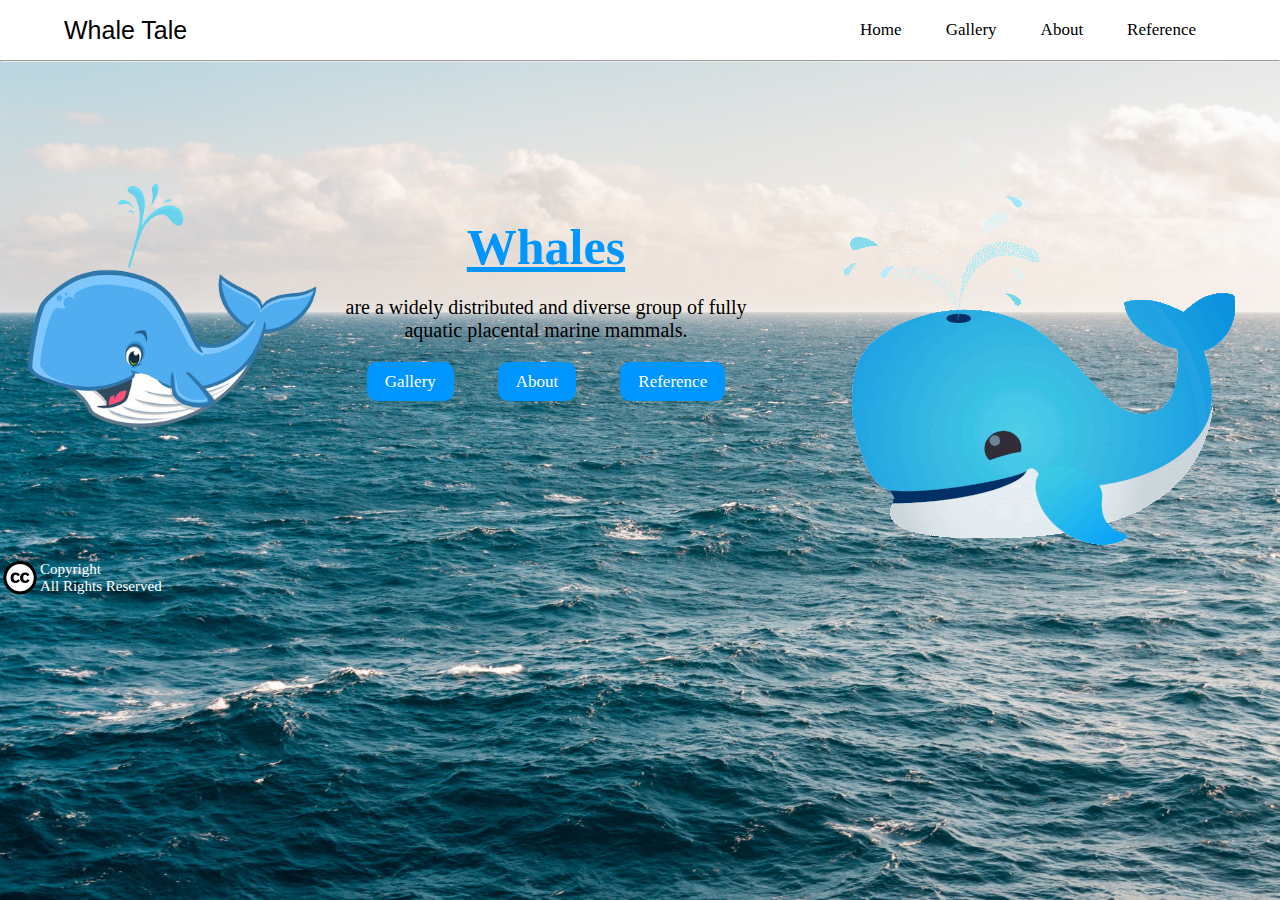
<file: index.html>
<!DOCTYPE html>
<html lang="en">
  <head>
    <meta name="viewport" content="width=device-width, initial-scale=1.0" />
    <link rel="stylesheet" href="Style/style.css" />
    <title>Whale Tale</title>
  </head>
  <body background="Pictures/sea.jpg">
    <header>
      <nav>
        <p class="logo">Whale Tale</p>
        <ul>
          <li><a href="index.html">Home</a></li>
          <li><a href="gallery.html">Gallery</a></li>
          <li><a href="about.html">About</a></li>
          <li><a href="reference.html">Reference</a></li>
        </ul>
      </nav>
      <hr />
    </header>
    <main>
      <div class="main">
        <img src="Pictures/whale2.png" class="whales" />
        <div class="description">
          <h1>Whales</h1>
          <p>
            are a widely distributed and diverse group of fully aquatic
            placental marine mammals.
          </p>
          <div class="navi">
            <ul>
              <li><a href="gallery.html">Gallery</a></li>
              <li><a href="about.html">About</a></li>
              <li><a href="reference.html">Reference</a></li>
            </ul>
          </div>
        </div>
        <img src="Pictures/spouting-whale-joypixels.gif" class="whale" />
      </div>
      <div class="rights">
        <img src="Pictures/cc_white.png" class="c" />
        <p>
          Copyright <br />
          All Rights Reserved
        </p>
      </div>
    </main>
  </body>
</html>
</file>
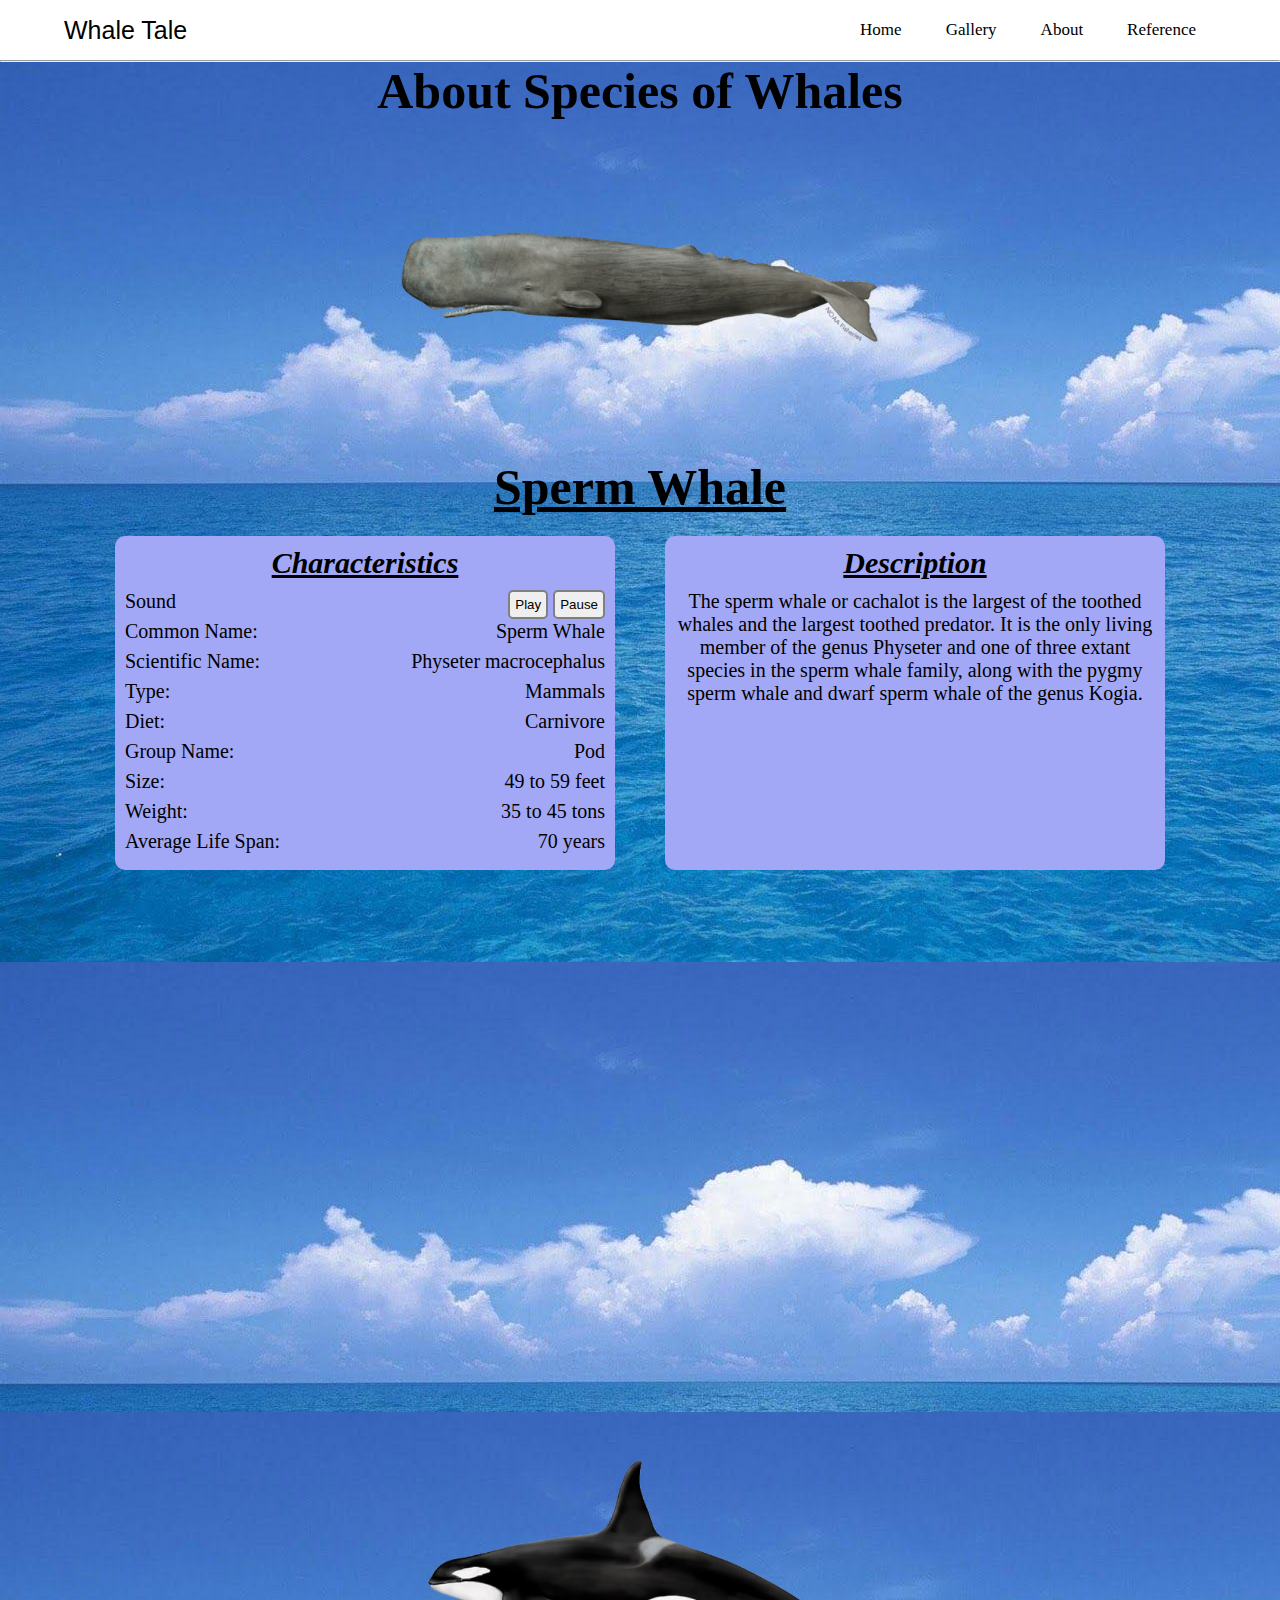
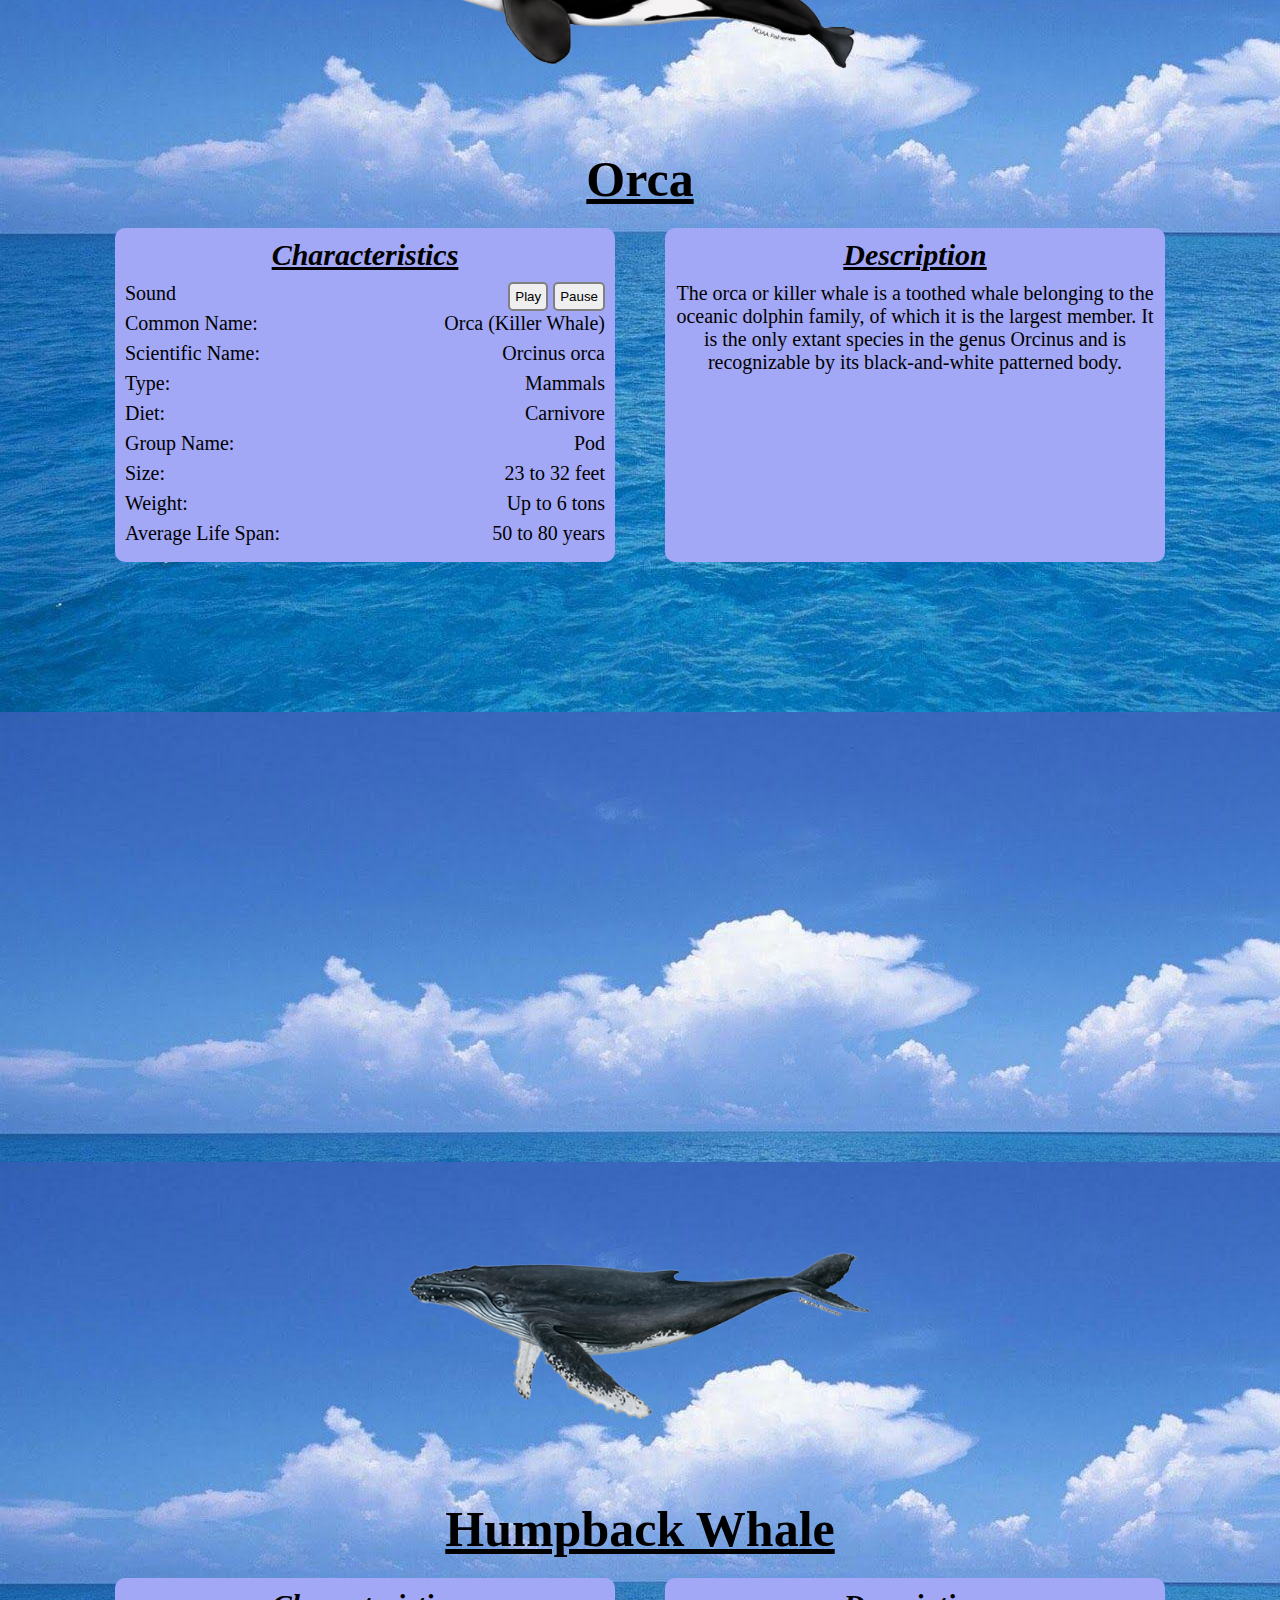
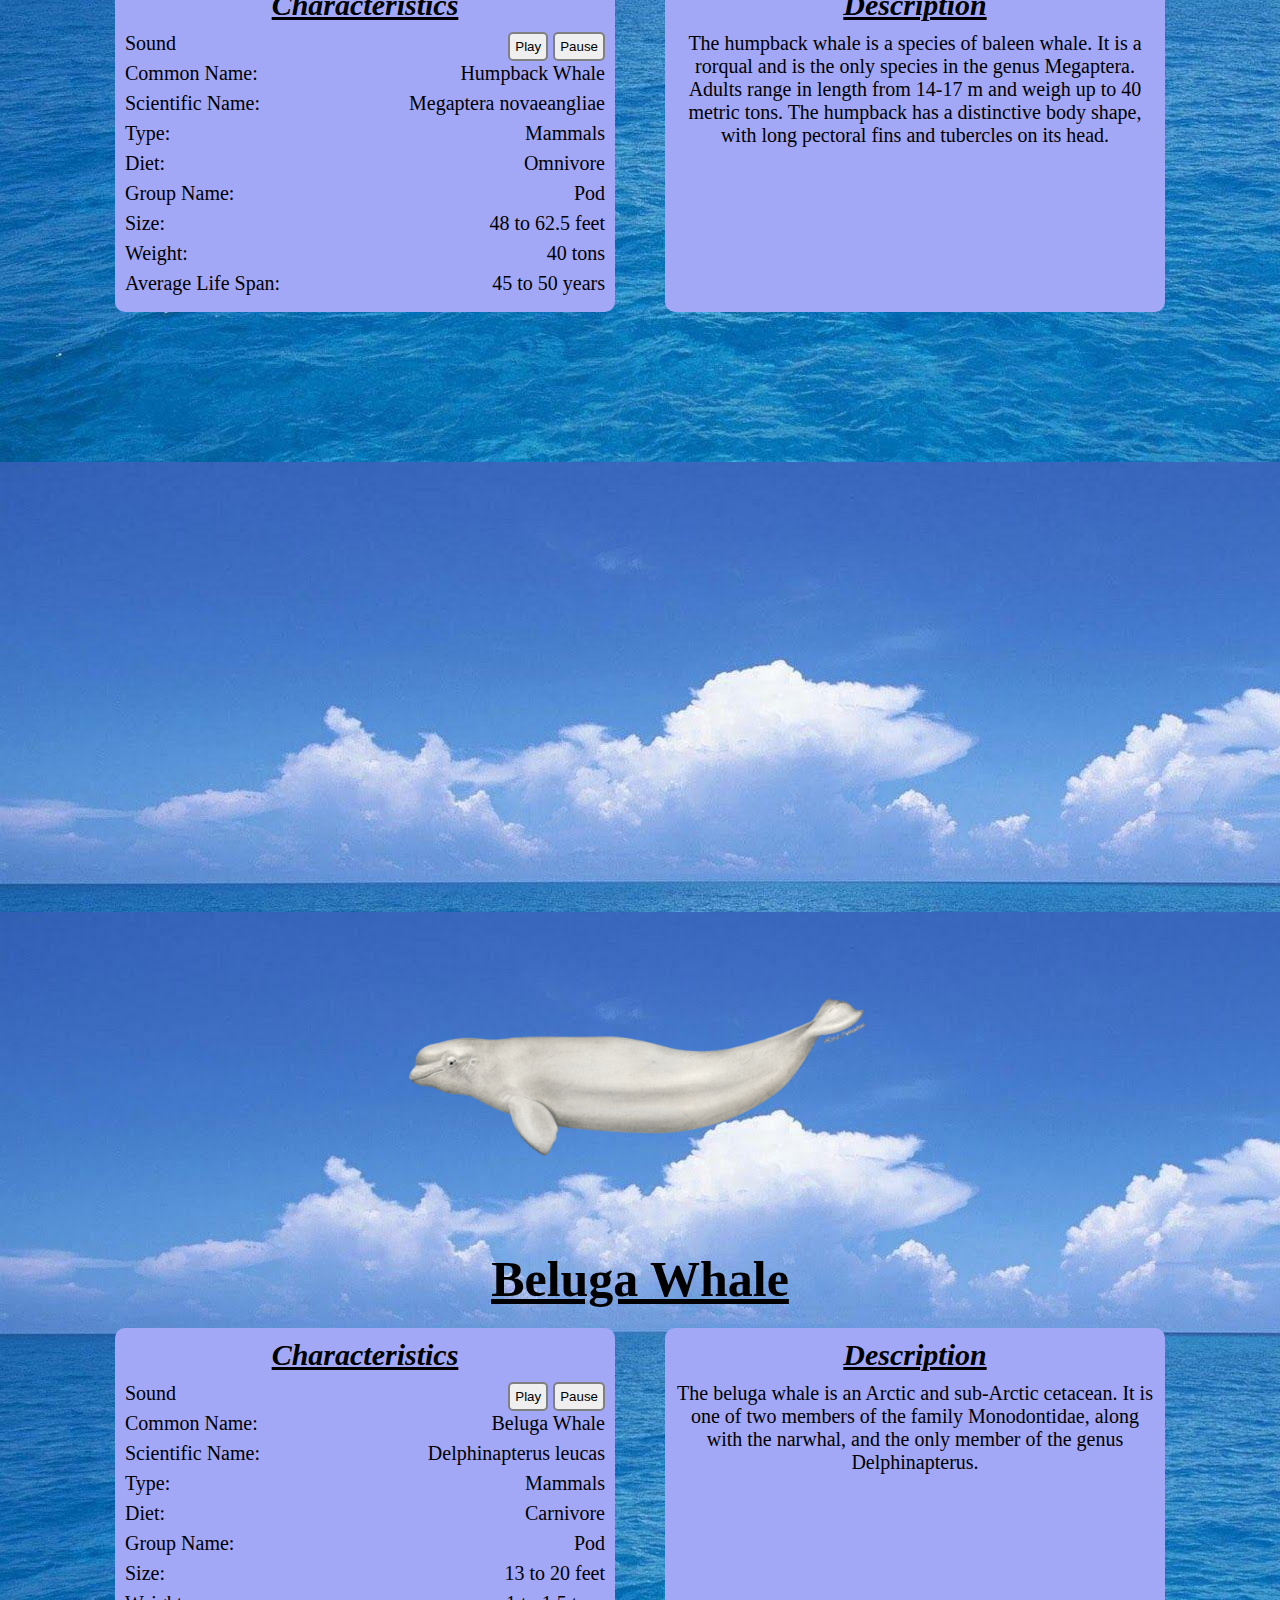
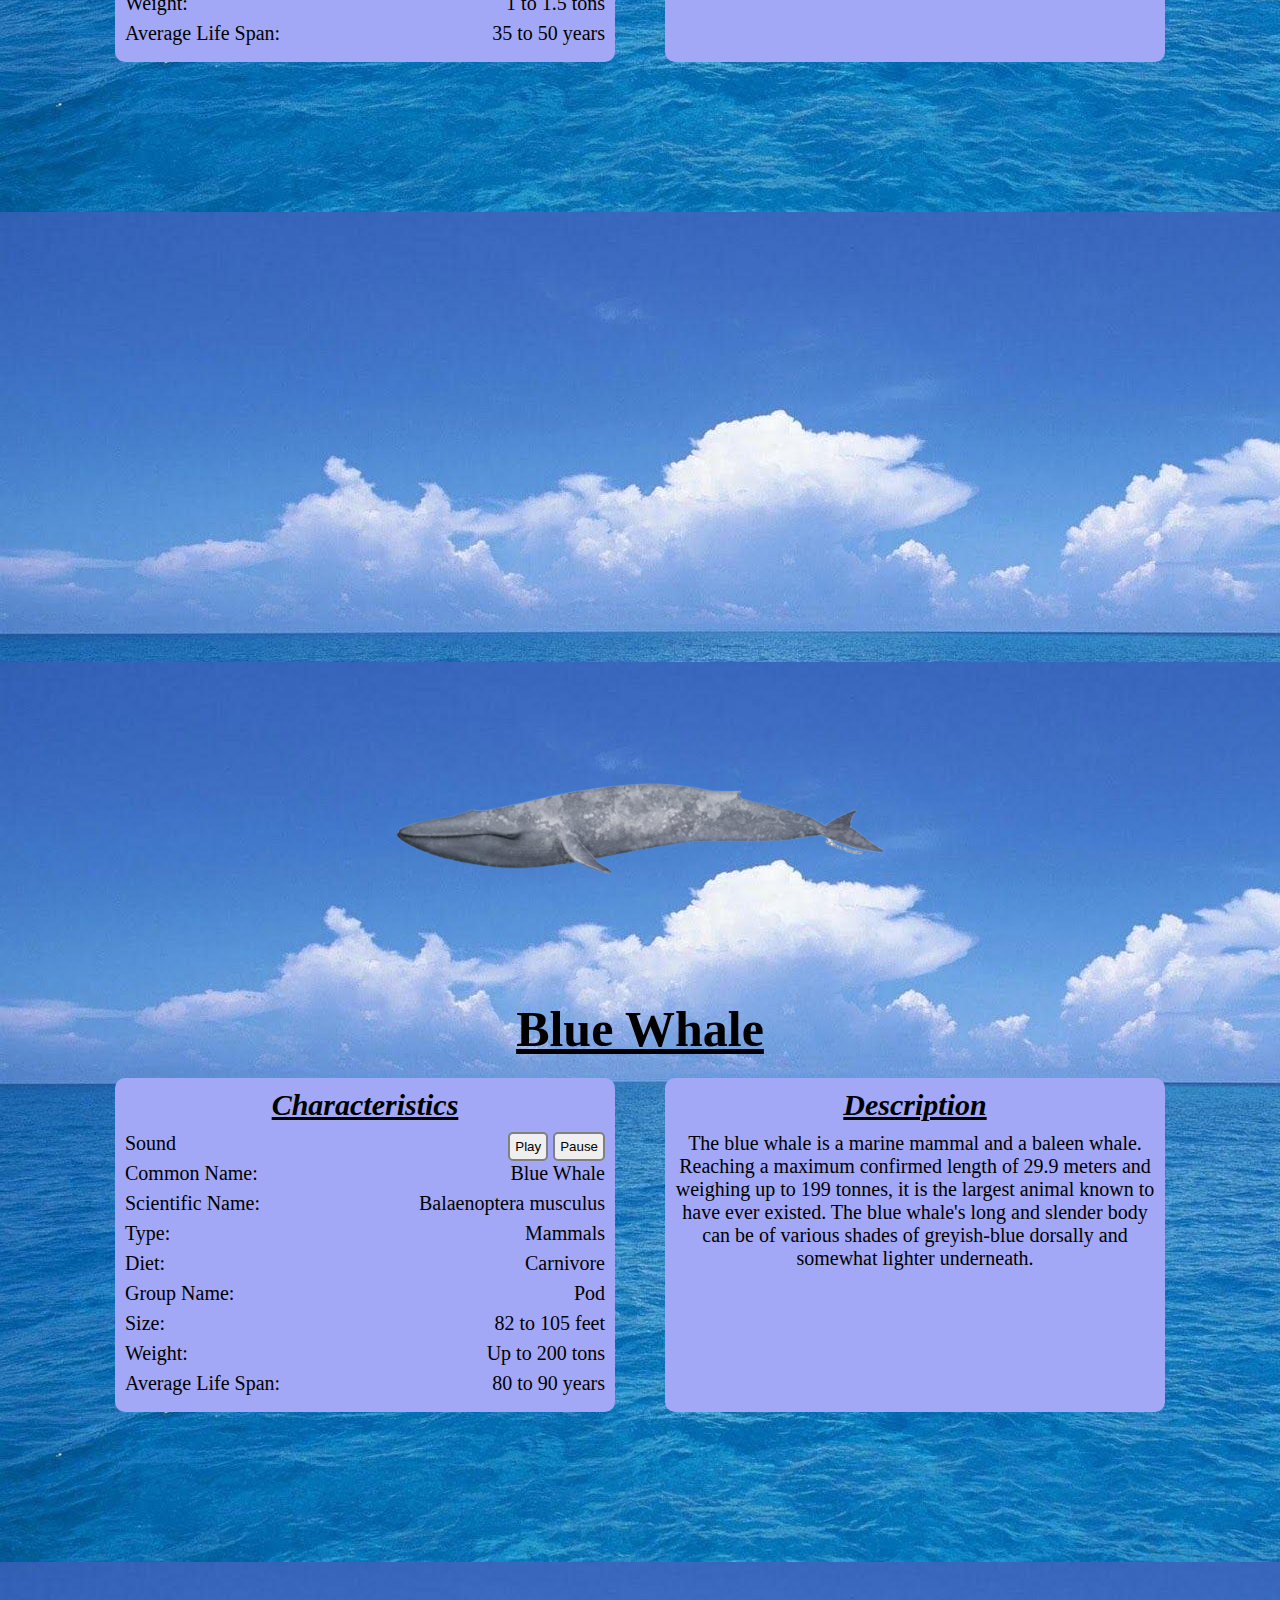
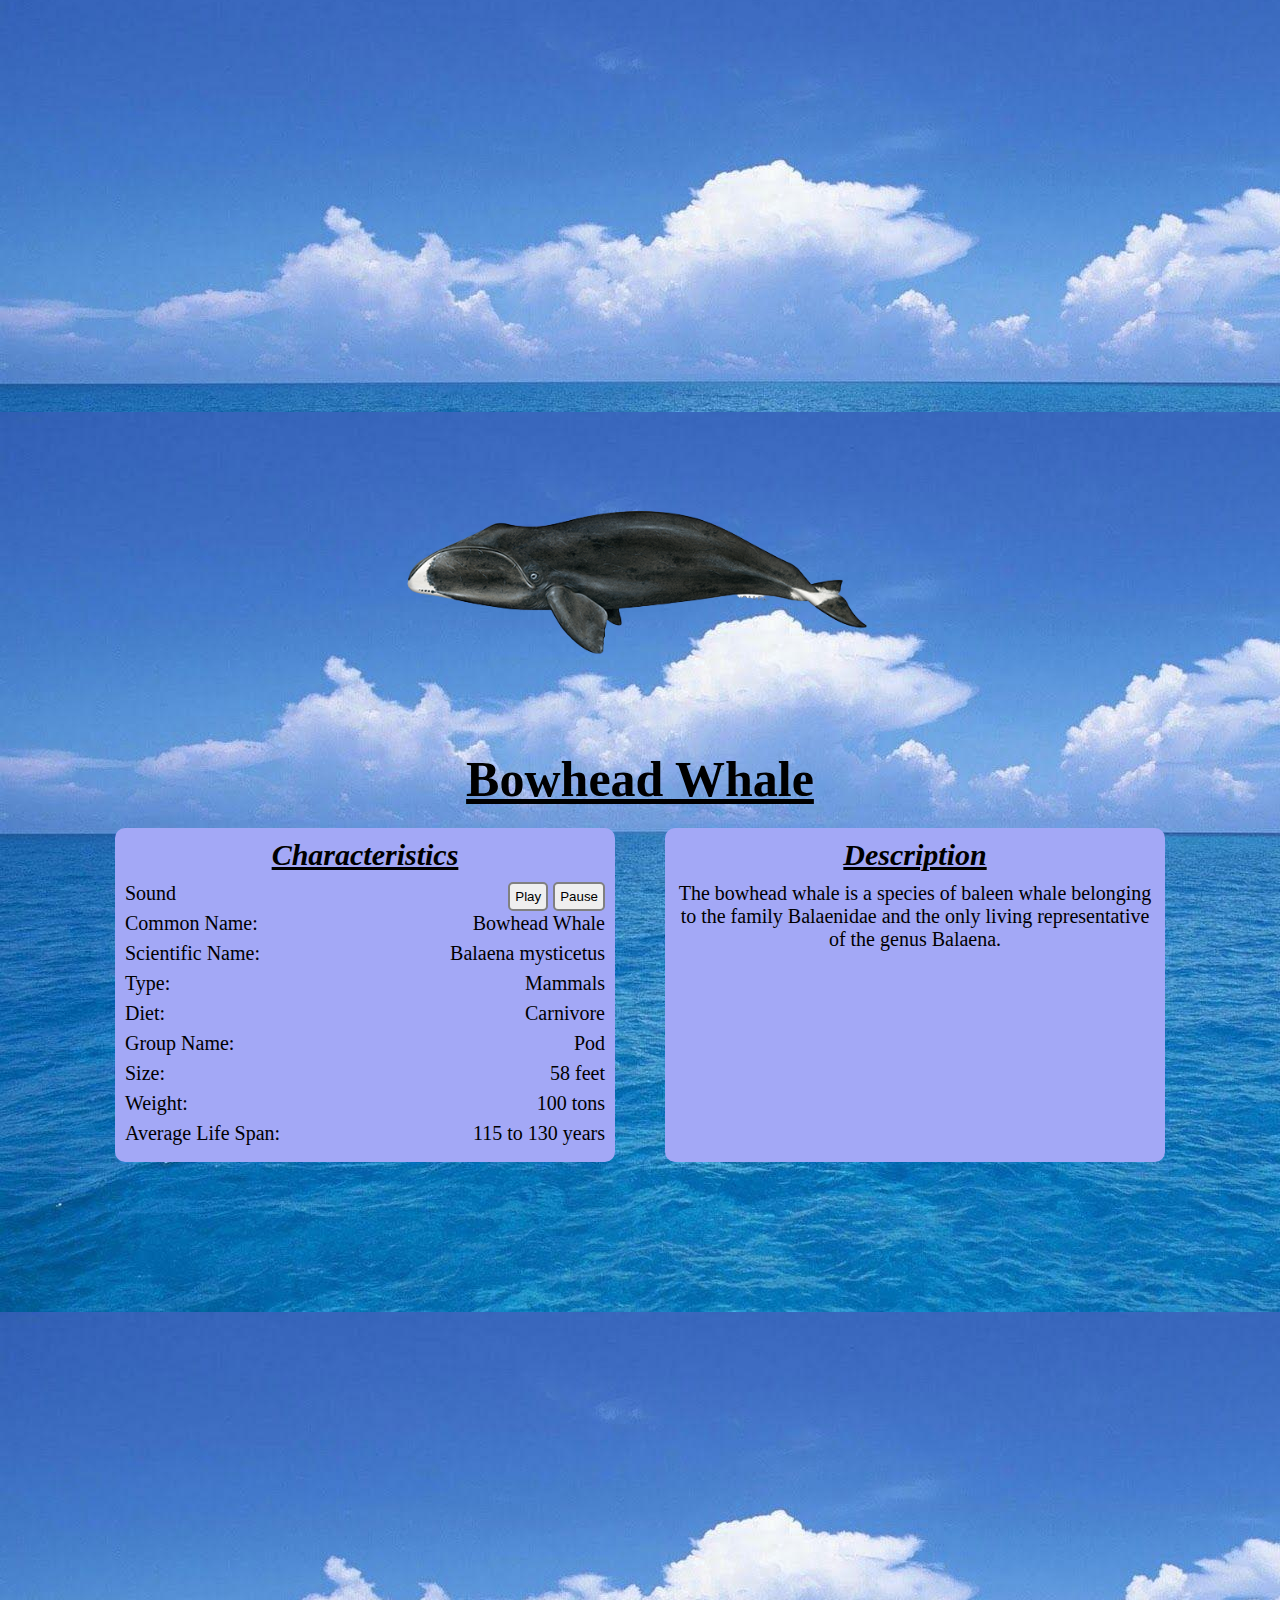
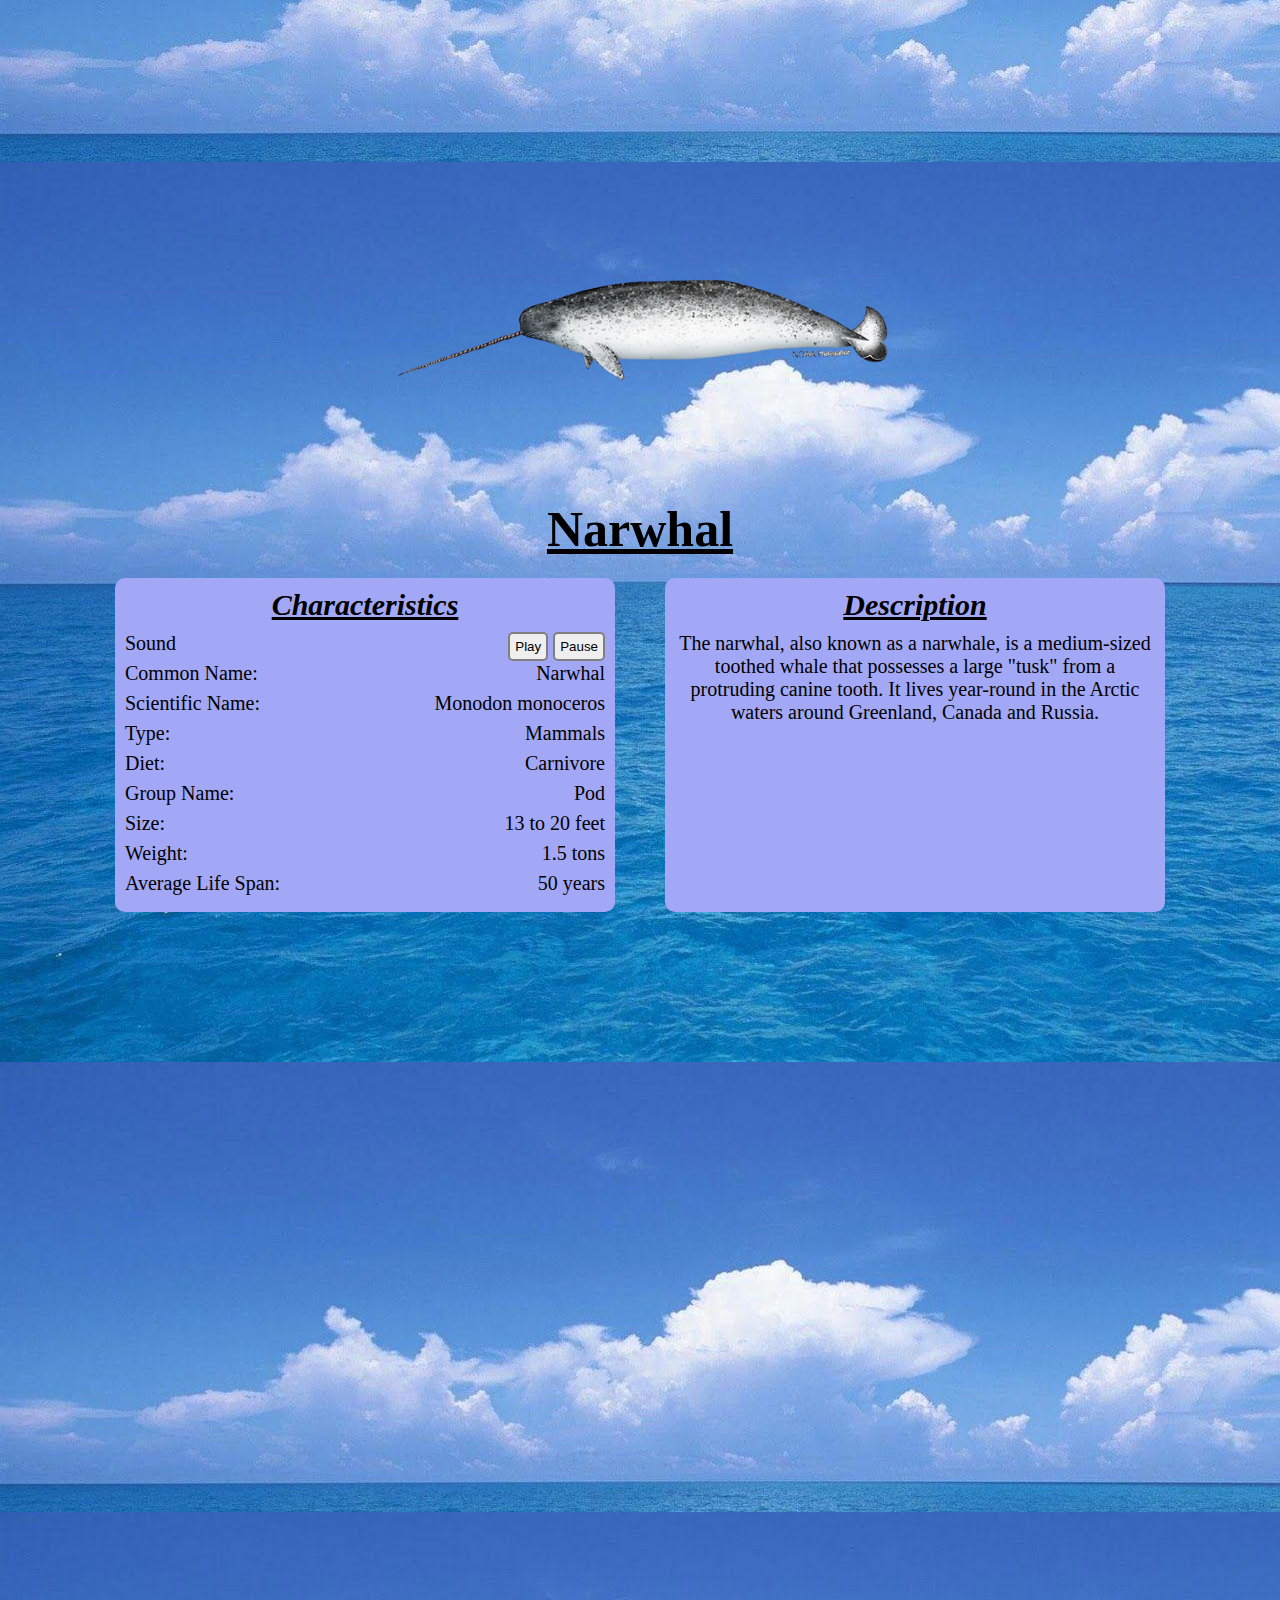
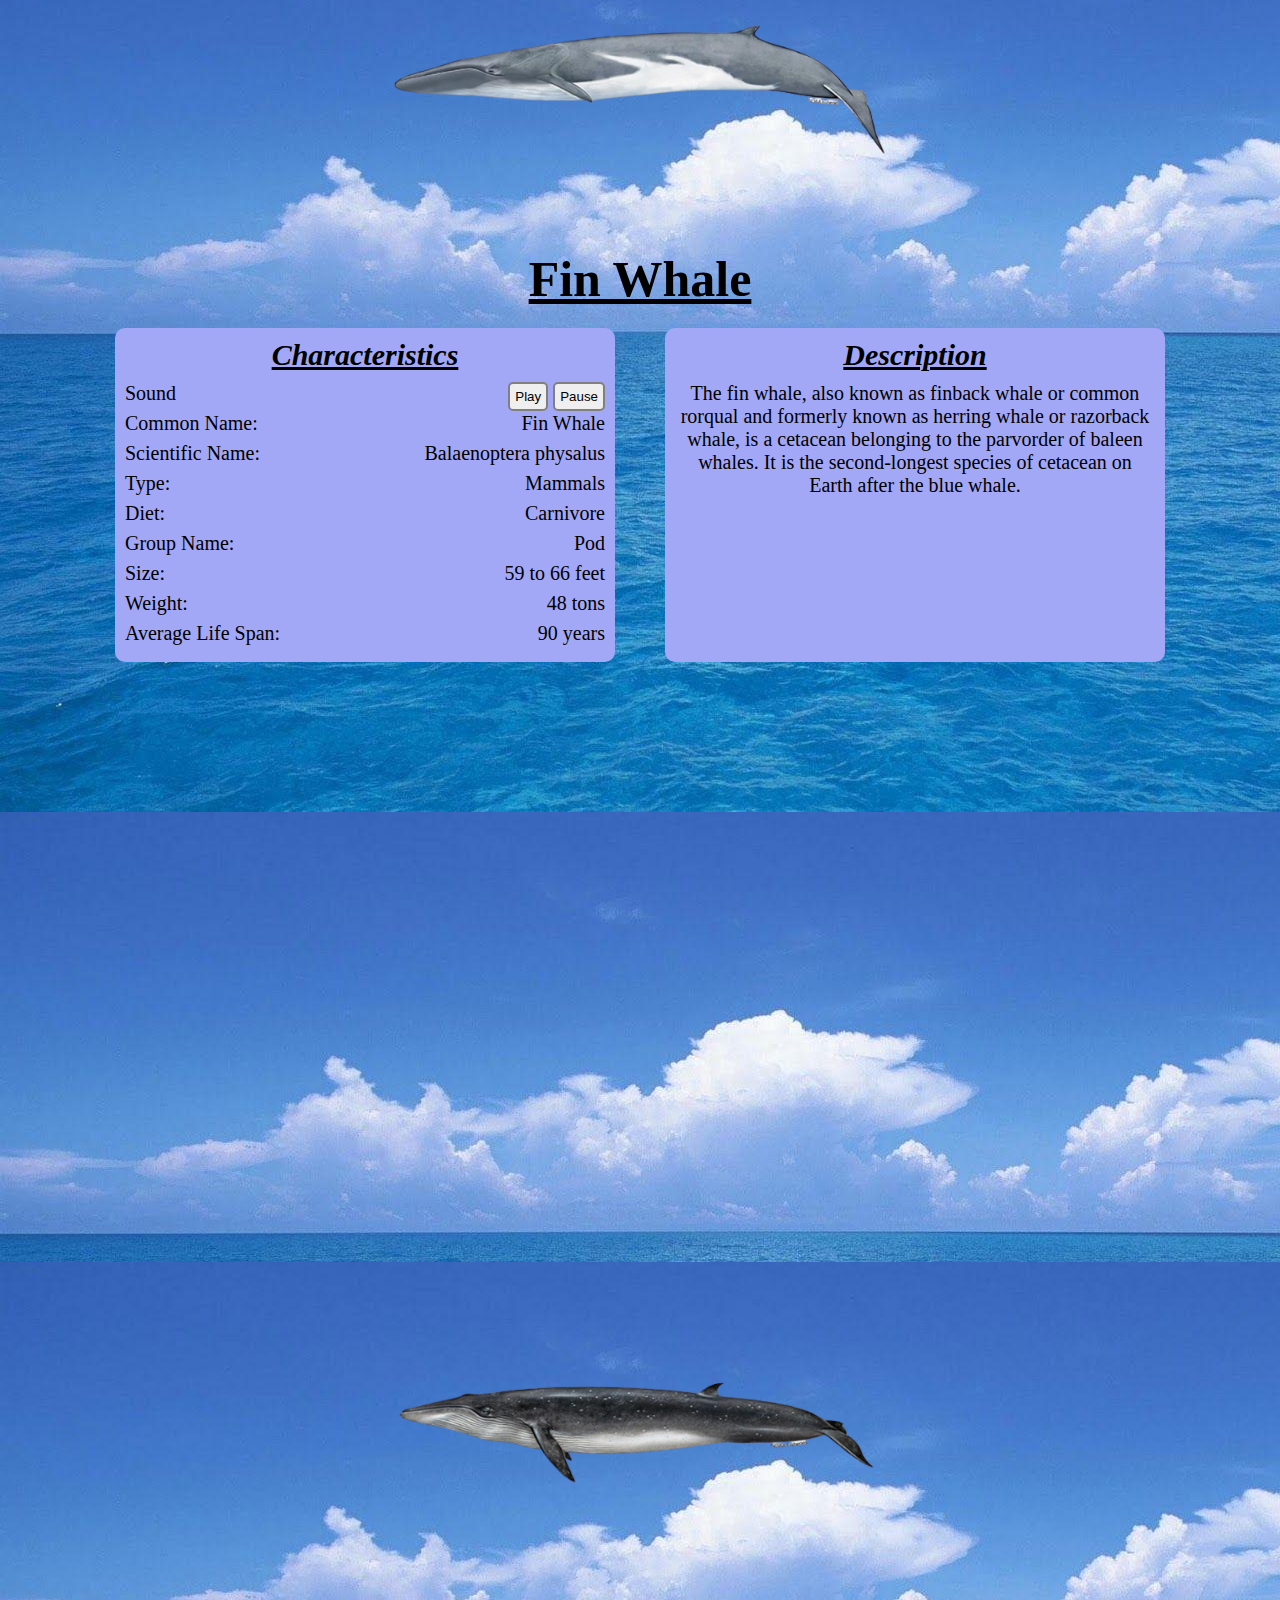
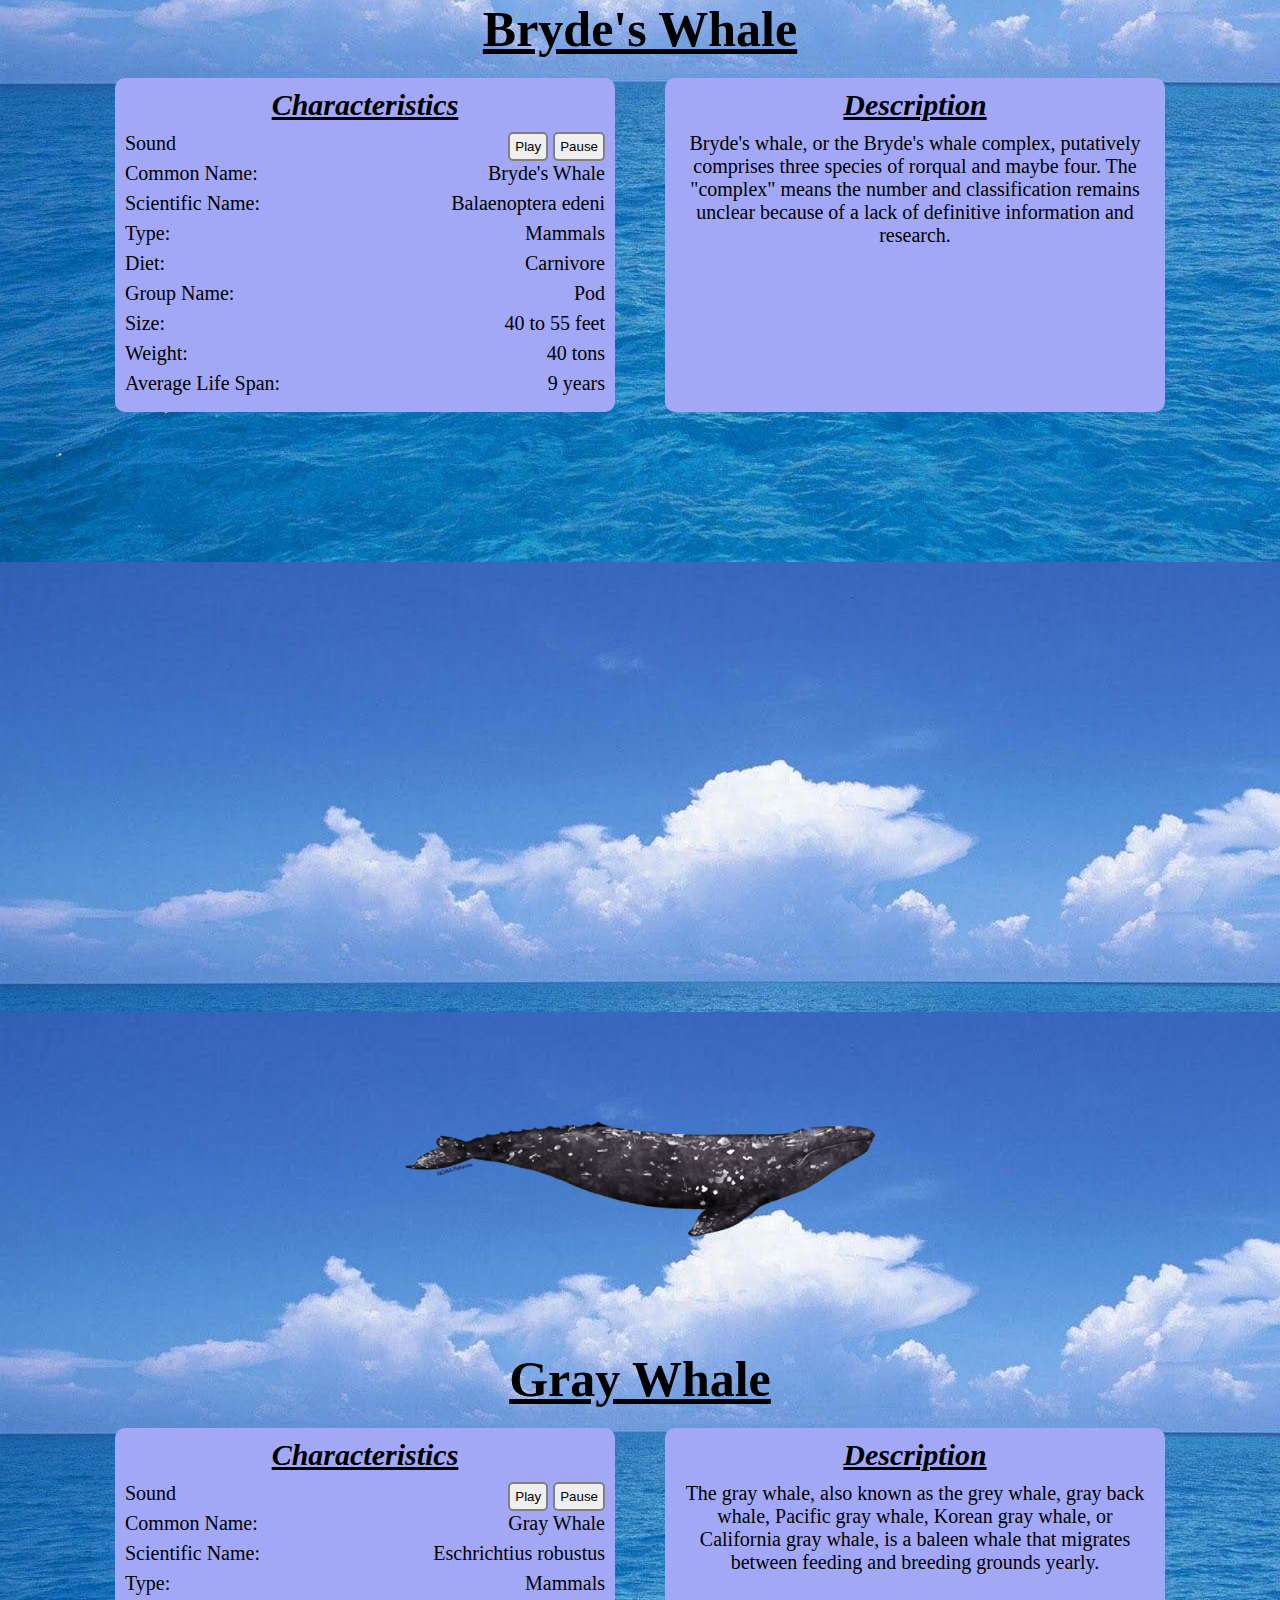
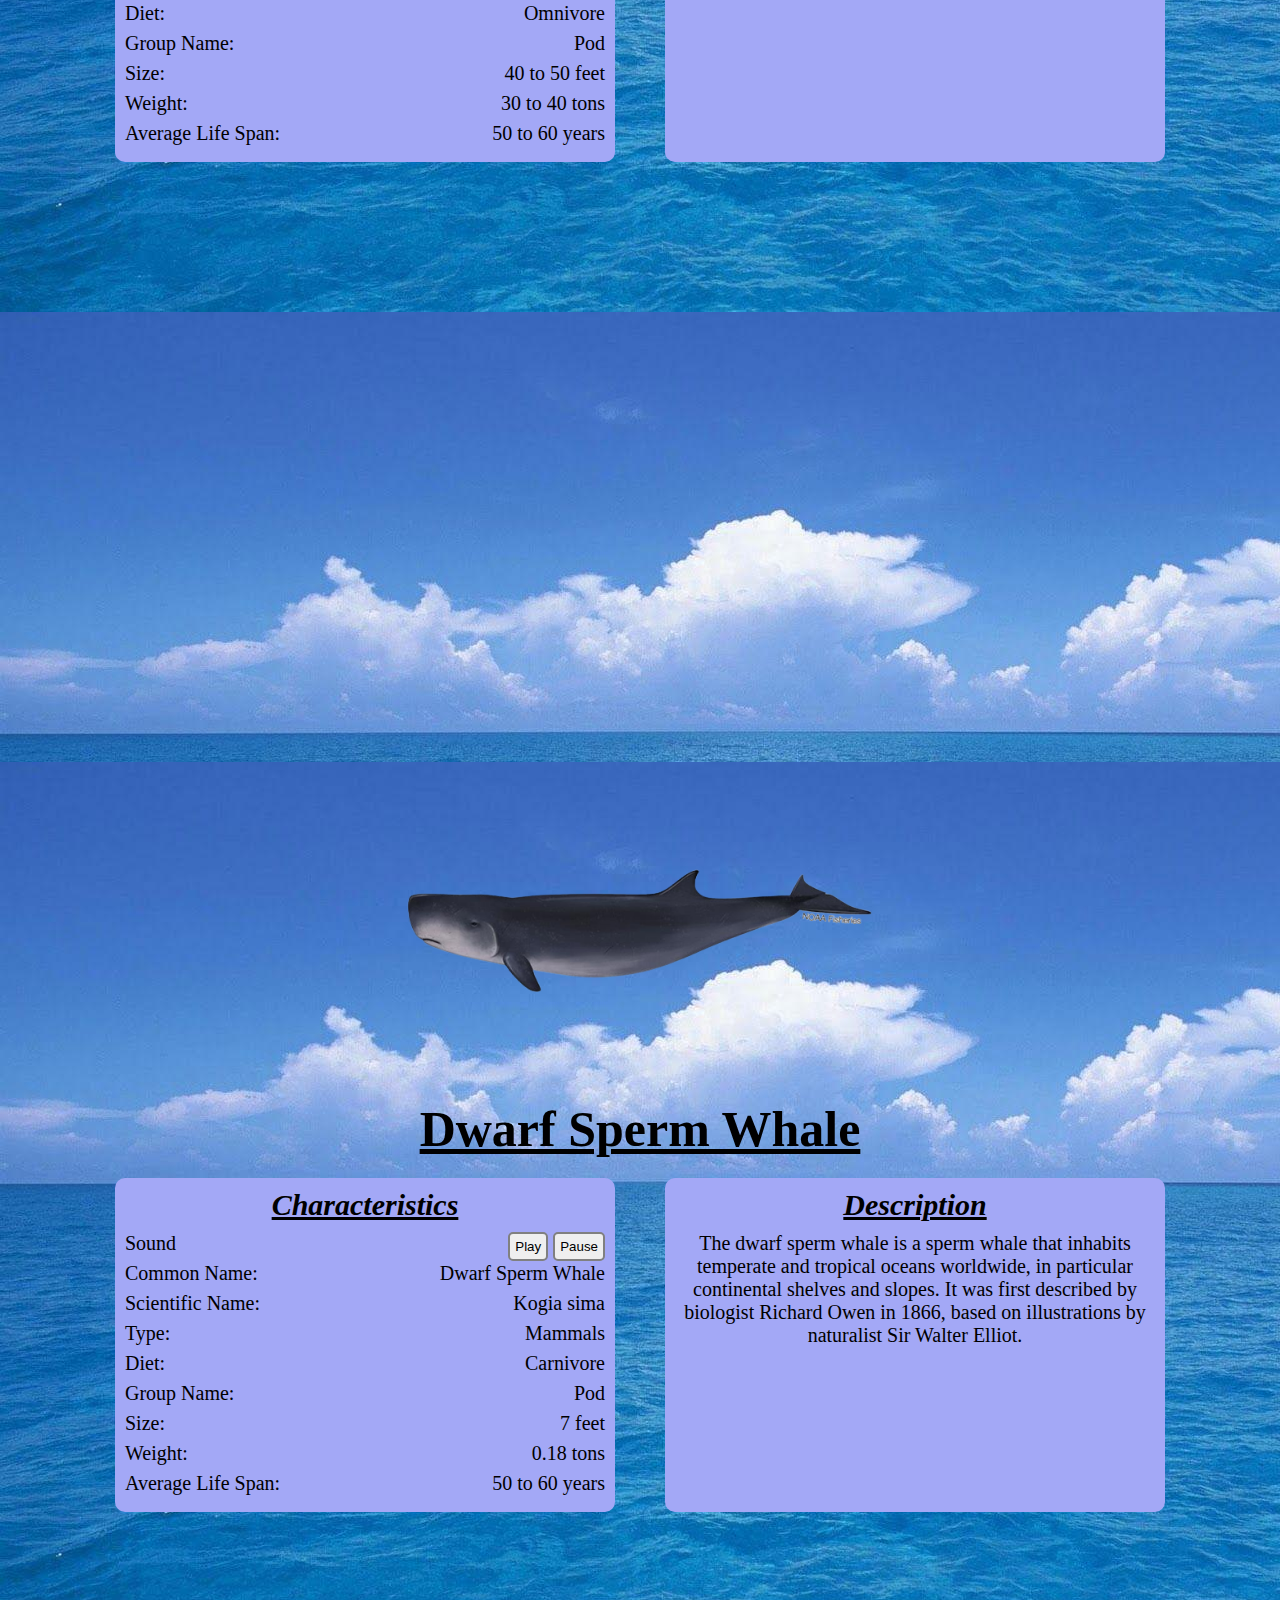
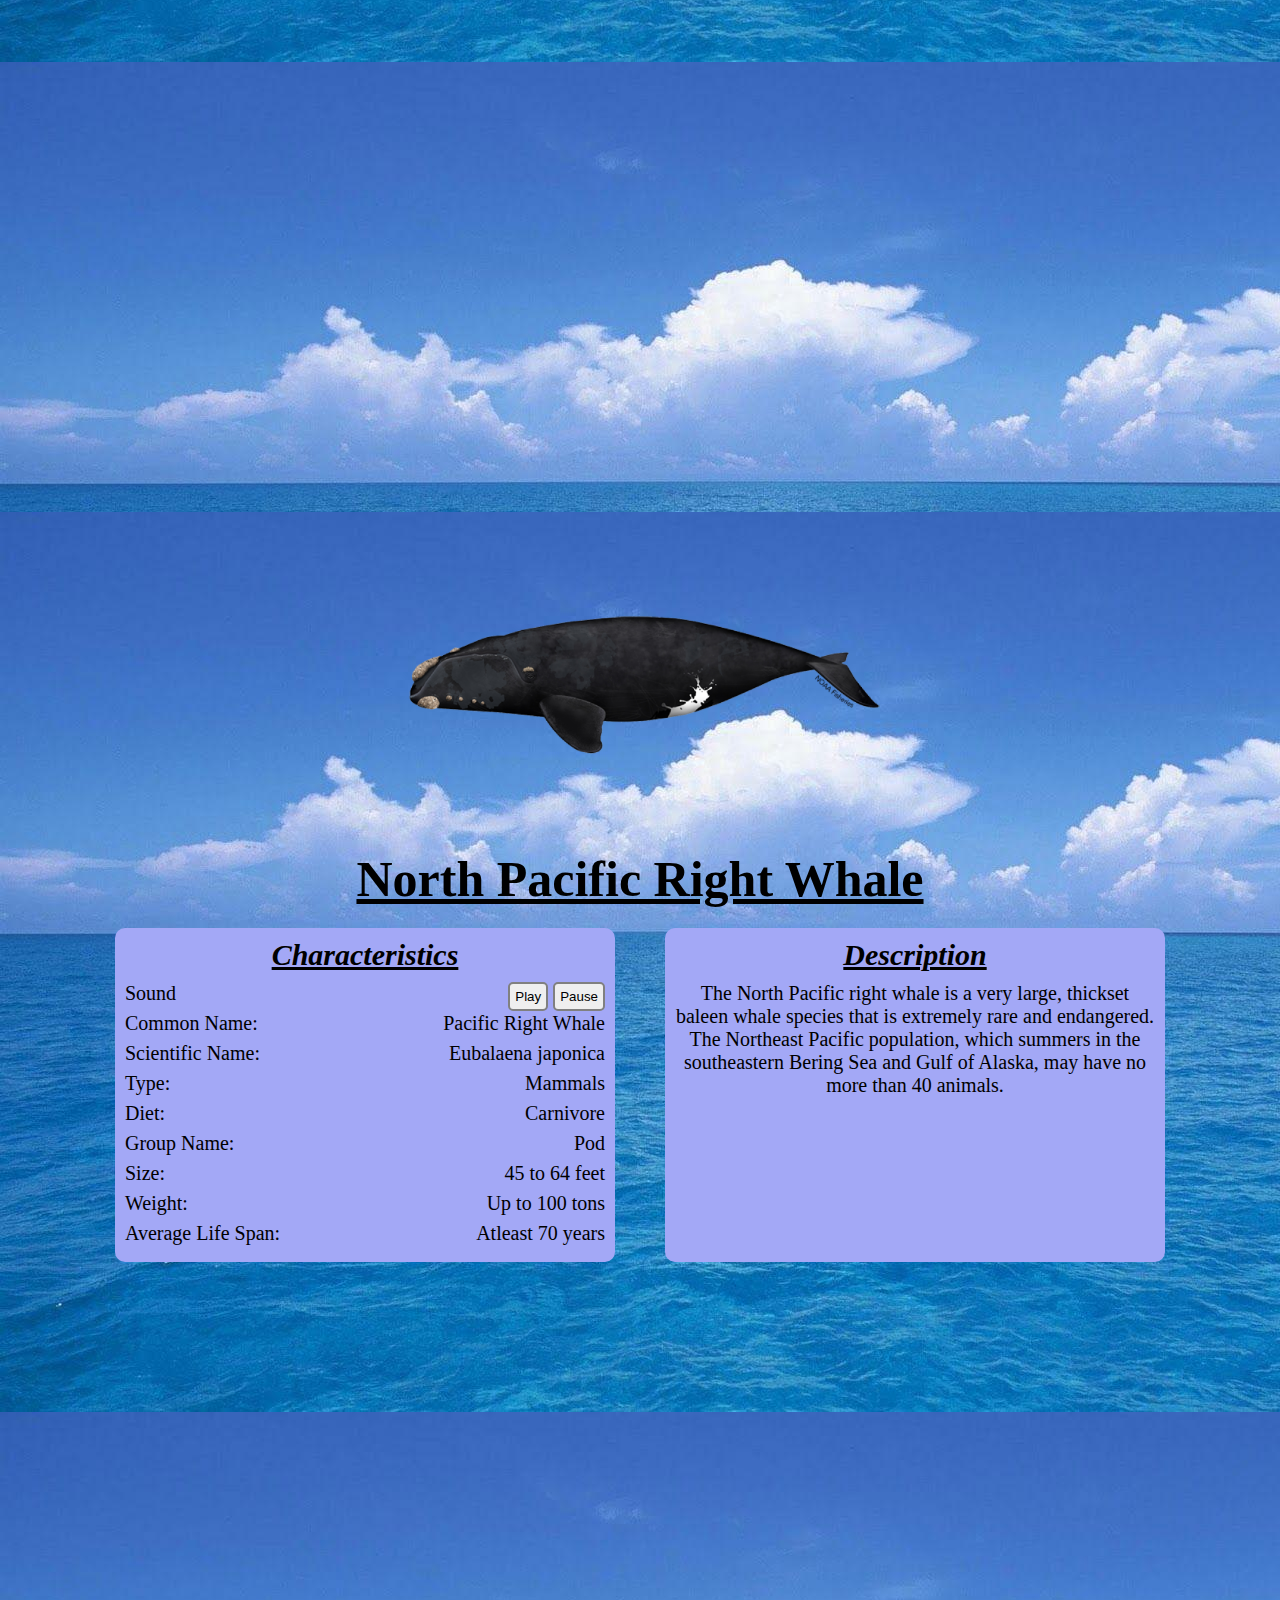
<file: about.html>
<!DOCTYPE html>
<html lang="en">
  <head>
    <meta name="viewport" content="width=device-width, initial-scale=1.0" />
    <link rel="stylesheet" href="Style/style.css" />
    <title>Whale Tale</title>
  </head>
  <body>
    <header>
      <nav>
        <p class="logo">Whale Tale</p>
        <ul>
          <li><a href="index.html">Home</a></li>
          <li><a href="gallery.html">Gallery</a></li>
          <li><a href="about.html">About</a></li>
          <li><a href="reference.html">Reference</a></li>
        </ul>
      </nav>
      <hr />
    </header>
    <main>
      <div id="audioplay">
        <audio id="audio1" src="Audio/sperm_whale.mp3"></audio>
        <audio id="audio2" src="Audio/orca.mp3"></audio>
        <audio id="audio3" src="Audio/Humpback_whale.mp3"></audio>
        <audio id="audio4" src="Audio/beluga_whale.mp3"></audio>
        <audio id="audio5" src="Audio/blue_whale.mp3"></audio>
        <audio id="audio6" src="Audio/bowhead_whale.mp3"></audio>
        <audio id="audio7" src="Audio/narwhal.mp3"></audio>
        <audio id="audio8" src="Audio/fin_whale.mp3"></audio>
        <audio id="audio9" src="Audio/bryde_whale.mp3"></audio>
        <audio id="audio10" src="Audio/gray_whale.mp3"></audio>
        <audio id="audio11" src="Audio/dwarf_sperm_whale.mp3"></audio>
        <audio id="audio12" src="Audio/north_pacific_rght_whale.mp3"></audio>
        <audio id="audio13" src="Audio/north_atlantic_right_whale.mp3"></audio>
        <audio id="audio14" src="Audio/minke.mp3"></audio>
        <audio id="audio15" src="Audio/pilot_whale.mp3"></audio>
      </div>
      <section id="sperm_whale">
        <div class="abt_whale">
          <h1 class="abt-head">About Species of Whales</h1>
          <img src="Pictures/sperm_whale.png" />
          <h2 class="sec_head">Sperm Whale</h2>
          <div class="whole">
            <div class="abt">
              <h2><i>Characteristics</i></h2>
              <p>
                Sound
                <span class="class">
                  <button onclick="playAudio1()">Play</button>
                  <button onclick="pauseAudio1()">Pause</button>
                </span>
              </p>
              <p>
                Common Name:
                <span class="class">Sperm Whale</span>
              </p>
              <p>
                Scientific Name:
                <span class="class">Physeter macrocephalus</span>
              </p>
              <p>
                Type:
                <span class="class">Mammals</span>
              </p>
              <p>
                Diet:
                <span class="class">Carnivore</span>
              </p>
              <p>
                Group Name:
                <span class="class">Pod</span>
              </p>
              <p>
                Size:
                <span class="class">49 to 59 feet</span>
              </p>
              <p>
                Weight:
                <span class="class">35 to 45 tons</span>
              </p>
              <p>
                Average Life Span:
                <span class="class">70 years</span>
              </p>
            </div>
            <div class="descri">
              <h2><i>Description</i></h2>
              <p>
                The sperm whale or cachalot is the largest of the toothed whales
                and the largest toothed predator. It is the only living member
                of the genus Physeter and one of three extant species in the
                sperm whale family, along with the pygmy sperm whale and dwarf
                sperm whale of the genus Kogia.
              </p>
            </div>
          </div>
        </div>
      </section>
      <section id="orca">
        <div class="abt_whale">
          <img src="Pictures/orca.png" />
          <h2 class="sec_head">Orca</h2>
          <div class="whole">
            <div class="abt">
              <h2><i>Characteristics</i></h2>
              <p>
                Sound
                <span class="class">
                  <button onclick="playAudio2()">Play</button>
                  <button onclick="pauseAudio2()">Pause</button>
                </span>
              </p>
              <p>
                Common Name:
                <span class="class">Orca (Killer Whale)</span>
              </p>
              <p>
                Scientific Name:
                <span class="class">Orcinus orca</span>
              </p>
              <p>
                Type:
                <span class="class">Mammals</span>
              </p>
              <p>
                Diet:
                <span class="class">Carnivore</span>
              </p>
              <p>
                Group Name:
                <span class="class">Pod</span>
              </p>
              <p>
                Size:
                <span class="class">23 to 32 feet</span>
              </p>
              <p>
                Weight:
                <span class="class">Up to 6 tons</span>
              </p>
              <p>
                Average Life Span:
                <span class="class">50 to 80 years</span>
              </p>
            </div>
            <div class="descri">
              <h2><i>Description</i></h2>
              <p>
                The orca or killer whale is a toothed whale belonging to the
                oceanic dolphin family, of which it is the largest member. It is
                the only extant species in the genus Orcinus and is recognizable
                by its black-and-white patterned body.
              </p>
            </div>
          </div>
        </div>
      </section>
      <section id="humpback_whale">
        <div class="abt_whale">
          <img src="Pictures/humpback_whale.png" />
          <h2 class="sec_head">Humpback Whale</h2>
          <div class="whole">
            <div class="abt">
              <h2><i>Characteristics</i></h2>
              <p>
                Sound
                <span class="class">
                  <button onclick="playAudio3()">Play</button>
                  <button onclick="pauseAudio3()">Pause</button>
                </span>
              </p>
              <p>
                Common Name:
                <span class="class">Humpback Whale</span>
              </p>
              <p>
                Scientific Name:
                <span class="class">Megaptera novaeangliae</span>
              </p>
              <p>
                Type:
                <span class="class">Mammals</span>
              </p>
              <p>
                Diet:
                <span class="class">Omnivore</span>
              </p>
              <p>
                Group Name:
                <span class="class">Pod</span>
              </p>
              <p>
                Size:
                <span class="class">48 to 62.5 feet</span>
              </p>
              <p>
                Weight:
                <span class="class">40 tons</span>
              </p>
              <p>
                Average Life Span:
                <span class="class">45 to 50 years</span>
              </p>
            </div>
            <div class="descri">
              <h2><i>Description</i></h2>
              <p>
                The humpback whale is a species of baleen whale. It is a rorqual
                and is the only species in the genus Megaptera. Adults range in
                length from 14-17 m and weigh up to 40 metric tons. The humpback
                has a distinctive body shape, with long pectoral fins and
                tubercles on its head.
              </p>
            </div>
          </div>
        </div>
      </section>
      <section id="beluga_whale">
        <div class="abt_whale">
          <img src="Pictures/beluga_whale.png" />
          <h2 class="sec_head">Beluga Whale</h2>
          <div class="whole">
            <div class="abt">
              <h2><i>Characteristics</i></h2>
              <p>
                Sound
                <span class="class">
                  <button onclick="playAudio4()">Play</button>
                  <button onclick="pauseAudio4()">Pause</button>
                </span>
              </p>
              <p>
                Common Name:
                <span class="class">Beluga Whale</span>
              </p>
              <p>
                Scientific Name:
                <span class="class">Delphinapterus leucas</span>
              </p>
              <p>
                Type:
                <span class="class">Mammals</span>
              </p>
              <p>
                Diet:
                <span class="class">Carnivore</span>
              </p>
              <p>
                Group Name:
                <span class="class">Pod</span>
              </p>
              <p>
                Size:
                <span class="class">13 to 20 feet</span>
              </p>
              <p>
                Weight:
                <span class="class">1 to 1.5 tons</span>
              </p>

              <p>
                Average Life Span:
                <span class="class">35 to 50 years</span>
              </p>
            </div>
            <div class="descri">
              <h2><i>Description</i></h2>
              <p>
                The beluga whale is an Arctic and sub-Arctic cetacean. It is one
                of two members of the family Monodontidae, along with the
                narwhal, and the only member of the genus Delphinapterus.
              </p>
            </div>
          </div>
        </div>
      </section>
      <section id="blue_whale">
        <div class="abt_whale">
          <img src="Pictures/blue_whale.png" />
          <h2 class="sec_head">Blue Whale</h2>
          <div class="whole">
            <div class="abt">
              <h2><i>Characteristics</i></h2>
              <p>
                Sound
                <span class="class">
                  <button onclick="playAudio5()">Play</button>
                  <button onclick="pauseAudio5()">Pause</button>
                </span>
              </p>
              <p>
                Common Name:
                <span class="class">Blue Whale</span>
              </p>
              <p>
                Scientific Name:
                <span class="class">Balaenoptera musculus</span>
              </p>
              <p>
                Type:
                <span class="class">Mammals</span>
              </p>
              <p>
                Diet:
                <span class="class">Carnivore</span>
              </p>
              <p>
                Group Name:
                <span class="class">Pod</span>
              </p>
              <p>
                Size:
                <span class="class">82 to 105 feet</span>
              </p>
              <p>
                Weight:
                <span class="class">Up to 200 tons</span>
              </p>
              <p>
                Average Life Span:
                <span class="class">80 to 90 years</span>
              </p>
            </div>
            <div class="descri">
              <h2><i>Description</i></h2>
              <p>
                The blue whale is a marine mammal and a baleen whale. Reaching a
                maximum confirmed length of 29.9 meters and weighing up to 199
                tonnes, it is the largest animal known to have ever existed. The
                blue whale's long and slender body can be of various shades of
                greyish-blue dorsally and somewhat lighter underneath.
              </p>
            </div>
          </div>
        </div>
      </section>
      <section id="bowhead_whale">
        <div class="abt_whale">
          <img src="Pictures/bowhead_whale.png" />
          <h2 class="sec_head">Bowhead Whale</h2>
          <div class="whole">
            <div class="abt">
              <h2><i>Characteristics</i></h2>
              <p>
                Sound
                <span class="class">
                  <button onclick="playAudio6()">Play</button>
                  <button onclick="pauseAudio6()">Pause</button>
                </span>
              </p>
              <p>
                Common Name:
                <span class="class">Bowhead Whale</span>
              </p>
              <p>
                Scientific Name:
                <span class="class">Balaena mysticetus</span>
              </p>
              <p>
                Type:
                <span class="class">Mammals</span>
              </p>
              <p>
                Diet:
                <span class="class">Carnivore</span>
              </p>
              <p>
                Group Name:
                <span class="class">Pod</span>
              </p>
              <p>
                Size:
                <span class="class">58 feet</span>
              </p>
              <p>
                Weight:
                <span class="class">100 tons</span>
              </p>
              <p>
                Average Life Span:
                <span class="class">115 to 130 years</span>
              </p>
            </div>
            <div class="descri">
              <h2><i>Description</i></h2>
              <p>
                The bowhead whale is a species of baleen whale belonging to the
                family Balaenidae and the only living representative of the
                genus Balaena.
              </p>
            </div>
          </div>
        </div>
      </section>
      <section id="narwhal">
        <div class="abt_whale">
          <img src="Pictures/narwhal.png" />
          <h2 class="sec_head">Narwhal</h2>
          <div class="whole">
            <div class="abt">
              <h2><i>Characteristics</i></h2>
              <p>
                Sound
                <span class="class">
                  <button onclick="playAudio7()">Play</button>
                  <button onclick="pauseAudio7()">Pause</button>
                </span>
              </p>
              <p>
                Common Name:
                <span class="class">Narwhal</span>
              </p>
              <p>
                Scientific Name:
                <span class="class">Monodon monoceros</span>
              </p>
              <p>
                Type:
                <span class="class">Mammals</span>
              </p>
              <p>
                Diet:
                <span class="class">Carnivore</span>
              </p>
              <p>
                Group Name:
                <span class="class">Pod</span>
              </p>
              <p>
                Size:
                <span class="class">13 to 20 feet</span>
              </p>
              <p>
                Weight:
                <span class="class">1.5 tons</span>
              </p>
              <p>
                Average Life Span:
                <span class="class">50 years</span>
              </p>
            </div>
            <div class="descri">
              <h2><i>Description</i></h2>
              <p>
                The narwhal, also known as a narwhale, is a medium-sized toothed
                whale that possesses a large "tusk" from a protruding canine
                tooth. It lives year-round in the Arctic waters around
                Greenland, Canada and Russia.
              </p>
            </div>
          </div>
        </div>
      </section>
      <section id="fin_whale">
        <div class="abt_whale">
          <img src="Pictures/fin_whale.png" />
          <h2 class="sec_head">Fin Whale</h2>
          <div class="whole">
            <div class="abt">
              <h2><i>Characteristics</i></h2>
              <p>
                Sound
                <span class="class">
                  <button onclick="playAudio8()">Play</button>
                  <button onclick="pauseAudio8()">Pause</button>
                </span>
              </p>
              <p>
                Common Name:
                <span class="class">Fin Whale</span>
              </p>
              <p>
                Scientific Name:
                <span class="class">Balaenoptera physalus</span>
              </p>
              <p>
                Type:
                <span class="class">Mammals</span>
              </p>
              <p>
                Diet:
                <span class="class">Carnivore</span>
              </p>
              <p>
                Group Name:
                <span class="class">Pod</span>
              </p>
              <p>
                Size:
                <span class="class">59 to 66 feet</span>
              </p>
              <p>
                Weight:
                <span class="class">48 tons</span>
              </p>
              <p>
                Average Life Span:
                <span class="class">90 years</span>
              </p>
            </div>
            <div class="descri">
              <h2><i>Description</i></h2>
              <p>
                The fin whale, also known as finback whale or common rorqual and
                formerly known as herring whale or razorback whale, is a
                cetacean belonging to the parvorder of baleen whales. It is the
                second-longest species of cetacean on Earth after the blue
                whale.
              </p>
            </div>
          </div>
        </div>
      </section>
      <section id="bryde_whale">
        <div class="abt_whale">
          <img src="Pictures/bryde_whale.png" />
          <h2 class="sec_head">Bryde's Whale</h2>
          <div class="whole">
            <div class="abt">
              <h2><i>Characteristics</i></h2>
              <p>
                Sound
                <span class="class">
                  <button onclick="playAudio9()">Play</button>
                  <button onclick="pauseAudio9()">Pause</button>
                </span>
              </p>
              <p>
                Common Name:
                <span class="class">Bryde's Whale</span>
              </p>
              <p>
                Scientific Name:
                <span class="class">Balaenoptera edeni</span>
              </p>
              <p>
                Type:
                <span class="class">Mammals</span>
              </p>
              <p>
                Diet:
                <span class="class">Carnivore</span>
              </p>
              <p>
                Group Name:
                <span class="class">Pod</span>
              </p>
              <p>
                Size:
                <span class="class">40 to 55 feet</span>
              </p>
              <p>
                Weight:
                <span class="class">40 tons</span>
              </p>
              <p>
                Average Life Span:
                <span class="class">9 years</span>
              </p>
            </div>
            <div class="descri">
              <h2><i>Description</i></h2>
              <p>
                Bryde's whale, or the Bryde's whale complex, putatively
                comprises three species of rorqual and maybe four. The "complex"
                means the number and classification remains unclear because of a
                lack of definitive information and research.
              </p>
            </div>
          </div>
        </div>
      </section>
      <section id="gray_whale">
        <div class="abt_whale">
          <img src="Pictures/gray_whale.png" />
          <h2 class="sec_head">Gray Whale</h2>
          <div class="whole">
            <div class="abt">
              <h2><i>Characteristics</i></h2>
              <p>
                Sound
                <span class="class">
                  <button onclick="playAudio10()">Play</button>
                  <button onclick="pauseAudio10()">Pause</button>
                </span>
              </p>
              <p>
                Common Name:
                <span class="class">Gray Whale</span>
              </p>
              <p>
                Scientific Name:
                <span class="class">Eschrichtius robustus</span>
              </p>
              <p>
                Type:
                <span class="class">Mammals</span>
              </p>
              <p>
                Diet:
                <span class="class">Omnivore</span>
              </p>
              <p>
                Group Name:
                <span class="class">Pod</span>
              </p>
              <p>
                Size:
                <span class="class">40 to 50 feet</span>
              </p>
              <p>
                Weight:
                <span class="class">30 to 40 tons</span>
              </p>
              <p>
                Average Life Span:
                <span class="class">50 to 60 years</span>
              </p>
            </div>
            <div class="descri">
              <h2><i>Description</i></h2>
              <p>
                The gray whale, also known as the grey whale, gray back whale,
                Pacific gray whale, Korean gray whale, or California gray whale,
                is a baleen whale that migrates between feeding and breeding
                grounds yearly.
              </p>
            </div>
          </div>
        </div>
      </section>
      <section id="dwarf_sperm_whale">
        <div class="abt_whale">
          <img src="Pictures/dwarf_sperm_whale.png" />
          <h2 class="sec_head">Dwarf Sperm Whale</h2>
          <div class="whole">
            <div class="abt">
              <h2><i>Characteristics</i></h2>
              <p>
                Sound
                <span class="class">
                  <button onclick="playAudio11()">Play</button>
                  <button onclick="pauseAudio11()">Pause</button>
                </span>
              </p>
              <p>
                Common Name:
                <span class="class">Dwarf Sperm Whale</span>
              </p>
              <p>
                Scientific Name:
                <span class="class">Kogia sima</span>
              </p>
              <p>
                Type:
                <span class="class">Mammals</span>
              </p>
              <p>
                Diet:
                <span class="class">Carnivore</span>
              </p>
              <p>
                Group Name:
                <span class="class">Pod</span>
              </p>
              <p>
                Size:
                <span class="class">7 feet</span>
              </p>
              <p>
                Weight:
                <span class="class">0.18 tons</span>
              </p>
              <p>
                Average Life Span:
                <span class="class">50 to 60 years</span>
              </p>
            </div>
            <div class="descri">
              <h2><i>Description</i></h2>
              <p>
                The dwarf sperm whale is a sperm whale that inhabits temperate
                and tropical oceans worldwide, in particular continental shelves
                and slopes. It was first described by biologist Richard Owen in
                1866, based on illustrations by naturalist Sir Walter Elliot.
              </p>
            </div>
          </div>
        </div>
      </section>
      <section id="pacific_right_whale">
        <div class="abt_whale">
          <img src="Pictures/north_pacific_right_whale.png" />
          <h2 class="sec_head">North Pacific Right Whale</h2>
          <div class="whole">
            <div class="abt">
              <h2><i>Characteristics</i></h2>
              <p>
                Sound
                <span class="class">
                  <button onclick="playAudio12()">Play</button>
                  <button onclick="pauseAudio12()">Pause</button>
                </span>
              </p>
              <p>
                Common Name:
                <span class="class">Pacific Right Whale</span>
              </p>
              <p>
                Scientific Name:
                <span class="class">Eubalaena japonica</span>
              </p>
              <p>
                Type:
                <span class="class">Mammals</span>
              </p>
              <p>
                Diet:
                <span class="class">Carnivore</span>
              </p>
              <p>
                Group Name:
                <span class="class">Pod</span>
              </p>
              <p>
                Size:
                <span class="class">45 to 64 feet</span>
              </p>
              <p>
                Weight:
                <span class="class">Up to 100 tons</span>
              </p>
              <p>
                Average Life Span:
                <span class="class">Atleast 70 years</span>
              </p>
            </div>
            <div class="descri">
              <h2><i>Description</i></h2>
              <p>
                The North Pacific right whale is a very large, thickset baleen
                whale species that is extremely rare and endangered. The
                Northeast Pacific population, which summers in the southeastern
                Bering Sea and Gulf of Alaska, may have no more than 40 animals.
              </p>
            </div>
          </div>
        </div>
      </section>
      <section id="atlantic_right_whale">
        <div class="abt_whale">
          <img src="Pictures/north_atlantic_right_whale.png" />
          <h2 class="sec_head">North Atlantic Right Whale</h2>
          <div class="whole">
            <div class="abt">
              <h2><i>Characteristics</i></h2>
              <p>
                Sound
                <span class="class">
                  <button onclick="playAudio13()">Play</button>
                  <button onclick="pauseAudio13()">Pause</button>
                </span>
              </p>
              <p>
                Common Name:
                <span class="class">Atlantic Right Whale</span>
              </p>
              <p>
                Scientific Name:
                <span class="class">Eubalaena glacialis</span>
              </p>
              <p>
                Type:
                <span class="class">Mammals</span>
              </p>
              <p>
                Diet:
                <span class="class">Carnivore</span>
              </p>
              <p>
                Group Name:
                <span class="class">Pod</span>
              </p>
              <p>
                Size:
                <span class="class">Up to 52 feet</span>
              </p>
              <p>
                Weight:
                <span class="class">Up to 64 tons</span>
              </p>
              <p>
                Average Life Span:
                <span class="class">Up to 70 years</span>
              </p>
            </div>
            <div class="descri">
              <h2><i>Description</i></h2>
              <p>
                The North Atlantic right whale is a baleen whale, one of three
                right whale species belonging to the genus Eubalaena, all of
                which were formerly classified as a single species.
              </p>
            </div>
          </div>
        </div>
      </section>
      <section id="minke_whale">
        <div class="abt_whale">
          <img src="Pictures/minke_whale.png" />
          <h2 class="sec_head">Minke Whale</h2>
          <div class="whole">
            <div class="abt">
              <h2><i>Characteristics</i></h2>
              <p>
                Sound
                <span class="class">
                  <button onclick="playAudio14()">Play</button>
                  <button onclick="pauseAudio14()">Pause</button>
                </span>
              </p>
              <p>
                Common Name:
                <span class="class">Minke Whale</span>
              </p>
              <p>
                Scientific Name:
                <span class="class">Balaenoptera acutorostrata</span>
              </p>
              <p>
                Type:
                <span class="class">Mammals</span>
              </p>
              <p>
                Diet:
                <span class="class">Carnivore</span>
              </p>
              <p>
                Group Name:
                <span class="class">Pod</span>
              </p>
              <p>
                Size:
                <span class="class">Up to 35 feet</span>
              </p>
              <p>
                Weight:
                <span class="class">Up to 9 tons</span>
              </p>
              <p>
                Average Life Span:
                <span class="class">Up to 50 years</span>
              </p>
            </div>
            <div class="descri">
              <h2><i>Description</i></h2>
              <p>
                The minke whale, or lesser rorqual, is a species complex of
                baleen whale. The two species of minke whale are the common
                minke whale and the Antarctic minke whale.
              </p>
            </div>
          </div>
        </div>
      </section>
      <section id="finned_pilot_whale">
        <div class="abt_whale">
          <img src="Pictures/short_finned_pilot_whale.png" />
          <h2 class="sec_head">Short-Finned Pilot Whale</h2>
          <div class="whole">
            <div class="abt">
              <h2><i>Characteristics</i></h2>
              <p>
                Sound
                <span class="class">
                  <button onclick="playAudio15()">Play</button>
                  <button onclick="pauseAudio15()">Pause</button>
                </span>
              </p>
              <p>
                Common Name:
                <span class="class">Short-Finned Pilot Whale</span>
              </p>
              <p>
                Scientific Name:
                <span class="class">Globicephala macrorhynchus</span>
              </p>
              <p>
                Type:
                <span class="class">Mammals</span>
              </p>
              <p>
                Diet:
                <span class="class">Carnivore</span>
              </p>
              <p>
                Group Name:
                <span class="class">Pod</span>
              </p>
              <p>
                Size:
                <span class="class">12 to 24 feet</span>
              </p>
              <p>
                Weight:
                <span class="class">1 to 3 tons</span>
              </p>
              <p>
                Average Life Span:
                <span class="class">35 to 60 years</span>
              </p>
            </div>
            <div class="descri">
              <h2><i>Description</i></h2>
              <p>
                The short-finned pilot whale is one of the two species of
                cetaceans in the genus Globicephala, which it shares with the
                long-finned pilot whale. It is part of the oceanic dolphin
                family.
              </p>
            </div>
          </div>
        </div>
      </section>
    </main>
    <script src="Javascript/script.js"></script>
  </body>
</html>
</file>
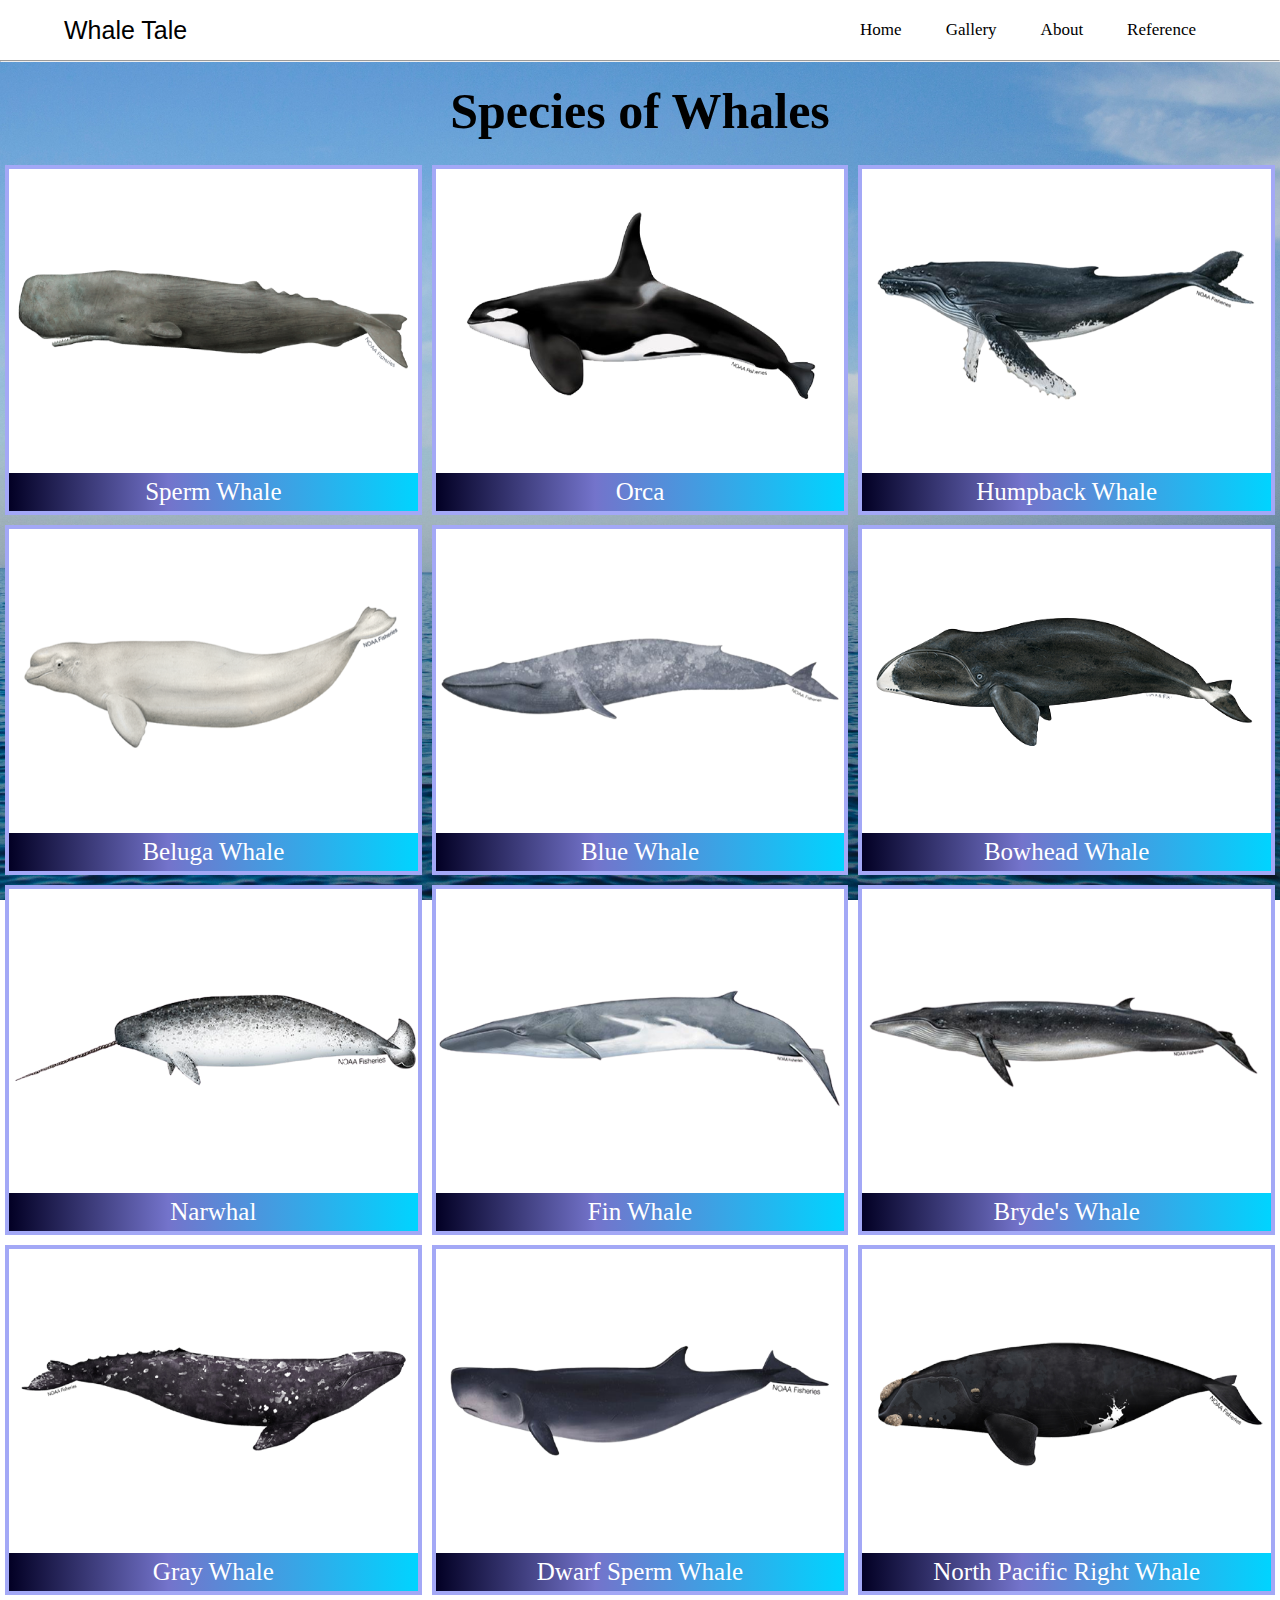
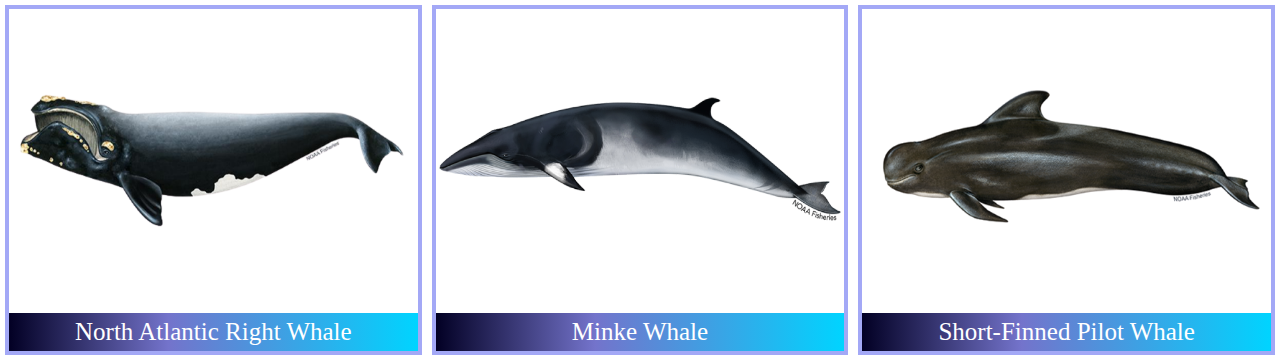
<file: gallery.html>
<!DOCTYPE html>
<html lang="en">
  <head>
    <meta name="viewport" content="width=device-width, initial-scale=1.0" />
    <link rel="stylesheet" href="Style/style.css" />
    <title>Whale Tale</title>
  </head>
  <body background="Pictures/bg1.jpg">
    <header>
      <nav>
        <p class="logo">Whale Tale</p>
        <ul>
          <li><a href="index.html">Home</a></li>
          <li><a href="gallery.html">Gallery</a></li>
          <li><a href="about.html">About</a></li>
          <li><a href="reference.html">Reference</a></li>
        </ul>
      </nav>
      <hr />
    </header>
    <main>
      <h1 class="gall_head">Species of Whales</h1>
      <div class="gall">
        <div class="gallery">
          <a href="about.html#sperm_whale">
            <img src="Pictures/sperm_whale.png" />
          </a>
          <a href="about.html#sperm-whale">
            <p>Sperm Whale</p>
          </a>
        </div>
        <div class="gallery">
          <a href="about.html#orca">
            <img src="Pictures/orca.png" />
          </a>
          <a href="about.html#orca">
            <p>Orca</p>
          </a>
        </div>
        <div class="gallery">
          <a href="about.html#humpback_whale">
            <img src="Pictures/humpback_whale.png" />
          </a>
          <a href="about.html#humpback_whale">
            <p>Humpback Whale</p>
          </a>
        </div>
      </div>
      <div class="gall">
        <div class="gallery">
          <a href="about.html#beluga_whale">
            <img src="Pictures/beluga_whale.png" />
          </a>
          <a href="about.html#beluga_whale">
            <p>Beluga Whale</p>
          </a>
        </div>
        <div class="gallery">
          <a href="about.html#blue_whale">
            <img src="Pictures/blue_whale.png" />
          </a>
          <a href="about.html#blue_whale">
            <p>Blue Whale</p>
          </a>
        </div>
        <div class="gallery">
          <a href="about.html#bowhead_whale">
            <img src="Pictures/bowhead_whale.png" />
          </a>
          <a href="about.html#bowhead_whale">
            <p>Bowhead Whale</p>
          </a>
        </div>
      </div>
      <div class="gall">
        <div class="gallery">
          <a href="about.html#narwhal">
            <img src="Pictures/narwhal.png" />
          </a>
          <a href="about.html#narwhal">
            <p>Narwhal</p>
          </a>
        </div>
        <div class="gallery">
          <a href="about.html#fin_whale">
            <img src="Pictures/fin_whale.png" />
          </a>
          <a href="about.html#fin_whale">
            <p>Fin Whale</p>
          </a>
        </div>
        <div class="gallery">
          <a href="about.html#bryde_whale">
            <img src="Pictures/bryde_whale.png" />
          </a>
          <a href="about.html#bryde_whale">
            <p>Bryde's Whale</p>
          </a>
        </div>
      </div>
      <div class="gall">
        <div class="gallery">
          <a href="about.html#gray_whale">
            <img src="Pictures/gray_whale.png" />
          </a>
          <a href="about.html#gray_whale">
            <p>Gray Whale</p>
          </a>
        </div>
        <div class="gallery">
          <a href="about.html#dwarf_sperm_whale">
            <img src="Pictures/dwarf_sperm_whale.png" />
          </a>
          <a href="about.html#dwarf_sperm_whale">
            <p>Dwarf Sperm Whale</p>
          </a>
        </div>
        <div class="gallery">
          <a href="about.html#pacific_right_whale">
            <img src="Pictures/north_pacific_right_whale.png" />
          </a>
          <a href="about.html#pacific_right_whale">
            <p>North Pacific Right Whale</p>
          </a>
        </div>
      </div>
      <div class="gall">
        <div class="gallery">
          <a href="about.html#atlantic_right_whale">
            <img src="Pictures/north_atlantic_right_whale.png" />
          </a>
          <a href="about.html#atlantic_right_whale">
            <p>North Atlantic Right Whale</p>
          </a>
        </div>
        <div class="gallery">
          <a href="about.html#minke_whale">
            <img src="Pictures/minke_whale.png" />
          </a>
          <a href="about.html#minke_whale">
            <p>Minke Whale</p>
          </a>
        </div>
        <div class="gallery">
          <a href="about.html#finned_pilot_whale">
            <img src="Pictures/short_finned_pilot_whale.png" />
          </a>
          <a href="about.html#finned_pilot_whale">
            <p>Short-Finned Pilot Whale</p>
          </a>
        </div>
      </div>
    </main>
  </body>
</html>
</file>
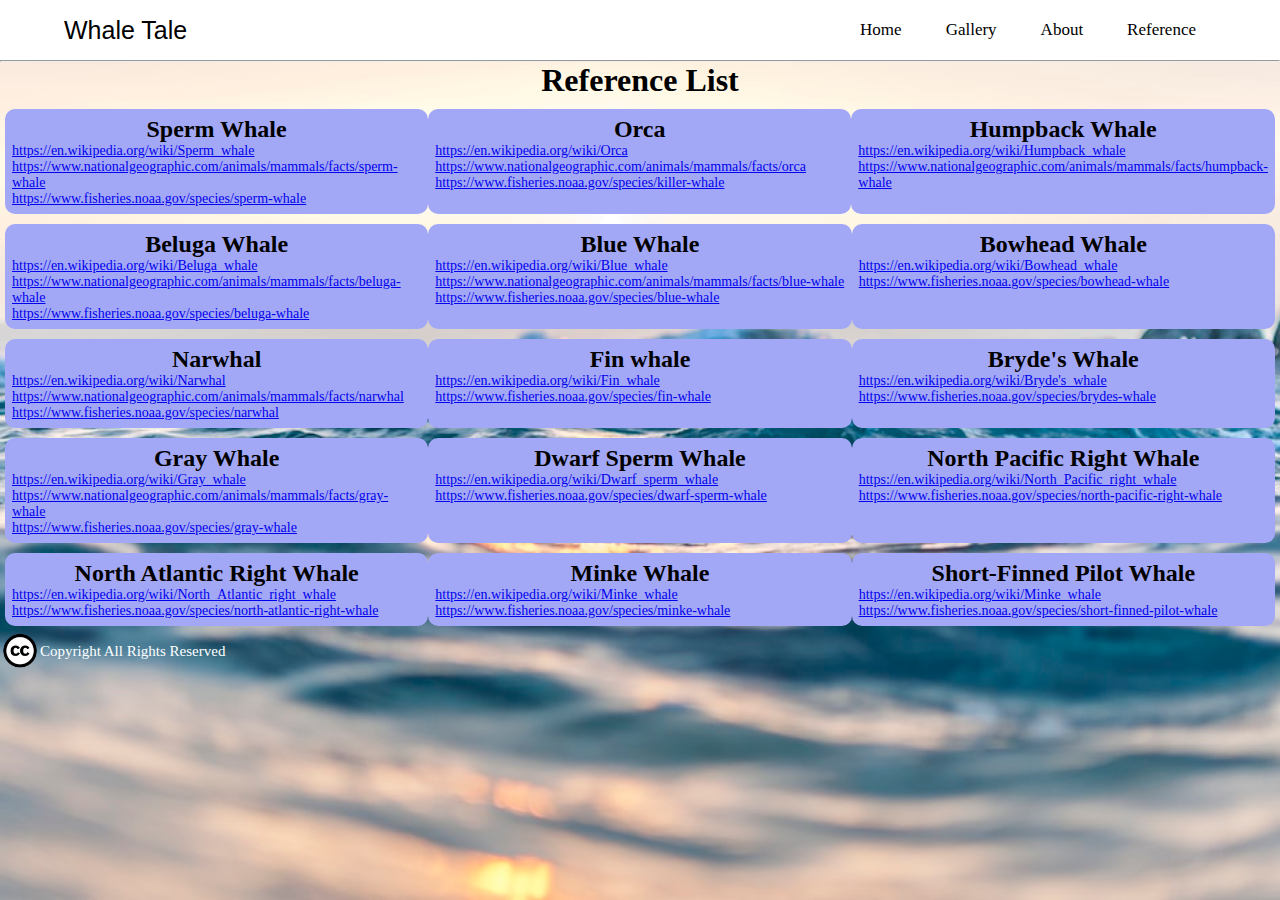
<file: reference.html>
<!DOCTYPE html>
<html lang="en">
  <head>
    <meta charset="UTF-8" />
    <meta http-equiv="X-UA-Compatible" content="IE=edge" />
    <meta name="viewport" content="width=device-width, initial-scale=1.0" />
    <link rel="stylesheet" href="Style/style.css" />
    <title>Whale Tale</title>
  </head>
  <body background="Pictures/bg1.jfif">
    <header>
      <nav>
        <p class="logo">Whale Tale</p>
        <ul>
          <li><a href="index.html">Home</a></li>
          <li><a href="gallery.html">Gallery</a></li>
          <li><a href="about.html">About</a></li>
          <li><a href="reference.html">Reference</a></li>
        </ul>
      </nav>
      <hr />
    </header>
    <main>
      <h1 class="ref_main">Reference List</h1>
      <div class="ref_head">
        <div class="ref">
          <h2>Sperm Whale</h2>
          <ul>
            <li>
              <a href="https://en.wikipedia.org/wiki/Sperm_whale"
                >https://en.wikipedia.org/wiki/Sperm_whale</a
              >
            </li>
            <li>
              <a
                href="https://www.nationalgeographic.com/animals/mammals/facts/sperm-whale"
                >https://www.nationalgeographic.com/animals/mammals/facts/sperm-whale</a
              >
            </li>
            <li>
              <a href="https://www.fisheries.noaa.gov/species/sperm-whale"
                >https://www.fisheries.noaa.gov/species/sperm-whale</a
              >
            </li>
          </ul>
        </div>
        <div class="ref">
          <h2>Orca</h2>
          <ul>
            <li>
              <a href="https://en.wikipedia.org/wiki/Orca"
                >https://en.wikipedia.org/wiki/Orca</a
              >
            </li>
            <li>
              <a
                href="https://www.nationalgeographic.com/animals/mammals/facts/orca"
                >https://www.nationalgeographic.com/animals/mammals/facts/orca</a
              >
            </li>
            <li>
              <a href="https://www.fisheries.noaa.gov/species/killer-whale"
                >https://www.fisheries.noaa.gov/species/killer-whale</a
              >
            </li>
          </ul>
        </div>
        <div class="ref">
          <h2>Humpback Whale</h2>
          <ul>
            <li>
              <a href="https://en.wikipedia.org/wiki/Humpback_whale"
                >https://en.wikipedia.org/wiki/Humpback_whale</a
              >
            </li>
            <li>
              <a
                href="https://www.nationalgeographic.com/animals/mammals/facts/humpback-whale"
                >https://www.nationalgeographic.com/animals/mammals/facts/humpback-whale</a
              >
            </li>
          </ul>
        </div>
      </div>
      <div class="ref_head">
        <div class="ref">
          <h2>Beluga Whale</h2>
          <ul>
            <li>
              <a href="https://en.wikipedia.org/wiki/Beluga_whale"
                >https://en.wikipedia.org/wiki/Beluga_whale</a
              >
            </li>
            <li>
              <a
                href="https://www.nationalgeographic.com/animals/mammals/facts/beluga-whale"
                >https://www.nationalgeographic.com/animals/mammals/facts/beluga-whale</a
              >
            </li>
            <li>
              <a href="https://www.fisheries.noaa.gov/species/beluga-whale"
                >https://www.fisheries.noaa.gov/species/beluga-whale</a
              >
            </li>
          </ul>
        </div>
        <div class="ref">
          <h2>Blue Whale</h2>
          <ul>
            <li>
              <a href="https://en.wikipedia.org/wiki/Blue_whale"
                >https://en.wikipedia.org/wiki/Blue_whale</a
              >
            </li>
            <li>
              <a
                href="https://www.nationalgeographic.com/animals/mammals/facts/blue-whale"
                >https://www.nationalgeographic.com/animals/mammals/facts/blue-whale</a
              >
            </li>
            <li>
              <a href="https://www.fisheries.noaa.gov/species/blue-whale"
                >https://www.fisheries.noaa.gov/species/blue-whale</a
              >
            </li>
          </ul>
        </div>
        <div class="ref">
          <h2>Bowhead Whale</h2>
          <ul>
            <li>
              <a href="https://en.wikipedia.org/wiki/Bowhead_whale"
                >https://en.wikipedia.org/wiki/Bowhead_whale</a
              >
            </li>
            <li>
              <a href="https://www.fisheries.noaa.gov/species/bowhead-whale"
                >https://www.fisheries.noaa.gov/species/bowhead-whale</a
              >
            </li>
          </ul>
        </div>
      </div>
      <div class="ref_head">
        <div class="ref">
          <h2>Narwhal</h2>
          <ul>
            <li>
              <a href="https://en.wikipedia.org/wiki/Narwhal"
                >https://en.wikipedia.org/wiki/Narwhal</a
              >
            </li>
            <li>
              <a
                href="https://www.nationalgeographic.com/animals/mammals/facts/narwhal"
                >https://www.nationalgeographic.com/animals/mammals/facts/narwhal</a
              >
            </li>
            <li>
              <a href="https://www.fisheries.noaa.gov/species/narwhal"
                >https://www.fisheries.noaa.gov/species/narwhal</a
              >
            </li>
          </ul>
        </div>
        <div class="ref">
          <h2>Fin whale</h2>
          <ul>
            <li>
              <a href="https://en.wikipedia.org/wiki/Fin_whale"
                >https://en.wikipedia.org/wiki/Fin_whale</a
              >
            </li>
            <li>
              <a href="https://www.fisheries.noaa.gov/species/fin-whale"
                >https://www.fisheries.noaa.gov/species/fin-whale</a
              >
            </li>
          </ul>
        </div>
        <div class="ref">
          <h2>Bryde's Whale</h2>
          <ul>
            <li>
              <a href="https://en.wikipedia.org/wiki/Bryde's_whale"
                >https://en.wikipedia.org/wiki/Bryde's_whale</a
              >
            </li>
            <li>
              <a href="https://www.fisheries.noaa.gov/species/brydes-whale"
                >https://www.fisheries.noaa.gov/species/brydes-whale</a
              >
            </li>
          </ul>
        </div>
      </div>
      <div class="ref_head">
        <div class="ref">
          <h2>Gray Whale</h2>
          <ul>
            <li>
              <a href="https://en.wikipedia.org/wiki/Gray_whale"
                >https://en.wikipedia.org/wiki/Gray_whale</a
              >
            </li>
            <li>
              <a
                href="https://www.nationalgeographic.com/animals/mammals/facts/gray-whale"
                >https://www.nationalgeographic.com/animals/mammals/facts/gray-whale</a
              >
            </li>
            <li>
              <a href="https://www.fisheries.noaa.gov/species/gray-whale"
                >https://www.fisheries.noaa.gov/species/gray-whale</a
              >
            </li>
          </ul>
        </div>
        <div class="ref">
          <h2>Dwarf Sperm Whale</h2>
          <ul>
            <li>
              <a href="https://en.wikipedia.org/wiki/Dwarf_sperm_whale"
                >https://en.wikipedia.org/wiki/Dwarf_sperm_whale</a
              >
            </li>
            <li>
              <a href="https://www.fisheries.noaa.gov/species/dwarf-sperm-whale"
                >https://www.fisheries.noaa.gov/species/dwarf-sperm-whale</a
              >
            </li>
          </ul>
        </div>
        <div class="ref">
          <h2>North Pacific Right Whale</h2>
          <ul>
            <li>
              <a href="https://en.wikipedia.org/wiki/North_Pacific_right_whale"
                >https://en.wikipedia.org/wiki/North_Pacific_right_whale</a
              >
            </li>
            <li>
              <a
                href="https://www.fisheries.noaa.gov/species/north-pacific-right-whale"
                >https://www.fisheries.noaa.gov/species/north-pacific-right-whale</a
              >
            </li>
          </ul>
        </div>
      </div>
      <div class="ref_head">
        <div class="ref">
          <h2>North Atlantic Right Whale</h2>
          <ul>
            <li>
              <a href="https://en.wikipedia.org/wiki/North_Atlantic_right_whale"
                >https://en.wikipedia.org/wiki/North_Atlantic_right_whale</a
              >
            </li>
            <li>
              <a
                href="https://www.fisheries.noaa.gov/species/north-atlantic-right-whale"
                >https://www.fisheries.noaa.gov/species/north-atlantic-right-whale</a
              >
            </li>
          </ul>
        </div>
        <div class="ref">
          <h2>Minke Whale</h2>
          <ul>
            <li>
              <a href="https://en.wikipedia.org/wiki/Minke_whale"
                >https://en.wikipedia.org/wiki/Minke_whale</a
              >
            </li>
            <li>
              <a href="https://www.fisheries.noaa.gov/species/minke-whale"
                >https://www.fisheries.noaa.gov/species/minke-whale</a
              >
            </li>
          </ul>
        </div>
        <div class="ref">
          <h2>Short-Finned Pilot Whale</h2>
          <ul>
            <li>
              <a href="https://en.wikipedia.org/wiki/Minke_whale"
                >https://en.wikipedia.org/wiki/Minke_whale</a
              >
            </li>
            <li>
              <a
                href="https://www.fisheries.noaa.gov/species/short-finned-pilot-whale"
                >https://www.fisheries.noaa.gov/species/short-finned-pilot-whale</a
              >
            </li>
          </ul>
        </div>
      </div>
      <div class="rights">
        <img src="Pictures/cc_white.png" class="c" />
        <p>Copyright All Rights Reserved</p>
      </div>
    </main>
  </body>
</html>
</file>
<file: Style/style.css>
*{
    margin: 0;
    padding: 0;
    box-sizing: border-box;
    scroll-behavior: smooth;
}

header{
    position: sticky;
    top: 0;
    width: 100%;
    background: #FFFFFF;
}

body{
    font: Brush Script MT;
    background-repeat: no-repeat repeat;
    background-size: cover;
    background-attachment: fixed;
}

section{
    min-height: 150vh;
    width: 100%;
    display: flex;
    justify-content: center;
    text-align: center;
    background-image: url(/Pictures/bg2.jpg);
}

nav{
    width: 90%;
    margin: auto;
    padding: 10px 0;
    display: flex;
    align-items: center;
    justify-content: space-between;
}

.logo{
    font-size: 25px;
    font-family: Impact, Haettenschweiler, 'Arial Narrow Bold', sans-serif;
}

nav ul{
    flex: 1;
    text-align: right;
}

nav ul li{
    display: inline-block;
    list-style: none;
    margin: 10px 20px;
}

nav ul li a{
    text-decoration: none;
    color: #000000;
    position: relative;
    font-size: 17px;
}

nav ul li a:hover{
    color: #0096FF;
}

nav ul li a:after{
    content: "";
    position: absolute;
    width: 100%;
    transform: scaleX(0);
    height: 2px;
    bottom : 0;
    left: 0;
    background-color: #0096FF;
    transform-origin: bottom right;
    transition: transform 0.25s ease-out;
}

nav ul li a:hover:after{
    transform: scaleX(1);
    transform-origin: bottom left;
}

/* Home Page */
.main{
    align-items: center;
    display: flex;
}

.description h1{
    margin-bottom: 20px;
    text-align: center;
    font-size: 50px;
    text-decoration: underline;
    color: #0096FF;
}

.description p{
    margin-bottom: 20px;
    text-align: center;
    font-size: 20px;
}

.whales{
    width: 300px;
    height: auto;
    margin-left: 20px;
}

.whale{
    margin-right: 10px;
}

.navi ul{
    flex: 1;
    text-align: center;
}

.navi ul li{
    display: inline-block;
    list-style: none;
    margin: 10px 20px;
}

.navi ul li a{
    text-decoration: none;
    color: #FFFFFF;
    position: relative;
    font-size: 17px;
    background: #0096FF;
    padding: 10px 18px;
    border-radius: 10px;
}

.c{
    width: 40px;
    height: auto;
}

.rights{
    display: flex;
    align-items: center;
}

.rights p{
    color: #FFFFFF;
    font-size: 15px;
}

/* Gallery Page */
.gall_head{
    text-align: center;
    font-size: 50px;
    font-weight: bold;
    margin: 20px 20px;
}

.gall{
    display: flex;
    justify-content: center;
}

.gallery img{
    width: 100%;
    height: 300px;
}

.gallery p{
    padding: 5px;
    text-align: center;
    font-size: 25px;
    background: rgb(2,0,36);
    background: linear-gradient(90deg, rgba(2,0,36,1) 0%, rgba(42,42,176,0.6530987394957983) 39%, rgba(0,212,255,1) 100%);
}

.gallery a{
    text-decoration: none;
    color: #FFFFFF;
}

.gallery{
    margin: 5px;
    border: 4px solid #A3A8F6;
    width: 430px;
    background-color: #FFFFFF;
}

/* About Page */
button{
    padding: 5px;
    border-radius: 5px;
    border: 2px solid gray;
}

.abt-head{
    text-align: center;
    font-size: 50px;
}

.class{
    float: right;
}

.sec_head{
    font-size: 50px;
    text-decoration: underline;
    margin-bottom: 20px;
}

.abt_whale img{
    height: 334px;
    width: 500px;
}

.whole{
    display: flex;
}

.abt p{
    margin-bottom: 7px;
}

.abt{
    margin-right: px;
    text-align: left;
    font-size: 20px ;
    padding: 10px;
    background-color: #A3A8F6;
    border-radius: 10px;
    font-size: 20px;
    width: 500px;
}

.abt h2{
    text-align: center;
    text-decoration: underline;
    margin-bottom: 10px;
}

.descri{
    margin-left: 50px;
    font-size: 20px;
    padding: 10px;
    background-color: #A3A8F6;
    border-radius: 10px;font-size: 20px;
    width: 500px;
}

.descri h2{
    text-align: center;
    text-decoration: underline;
    margin-bottom: 10px;
}

/* Reference page */
.ref_main{
    text-align: center;
}

.ref_head{
    display: flex;
    margin-left: 5px;
    margin-right: 5px;
    margin-top: 10px;
    margin-bottom: 5px;
    justify-content: space-between;
}

.ref{
    width: 445px;
    padding: 7px;
    background-color: #A3A8F6;
    border-radius: 10px;
}

.ref h2{
    text-align: center;
}

.ref ul li{
    list-style: none;
    font-size: 14px;
}
</file>
